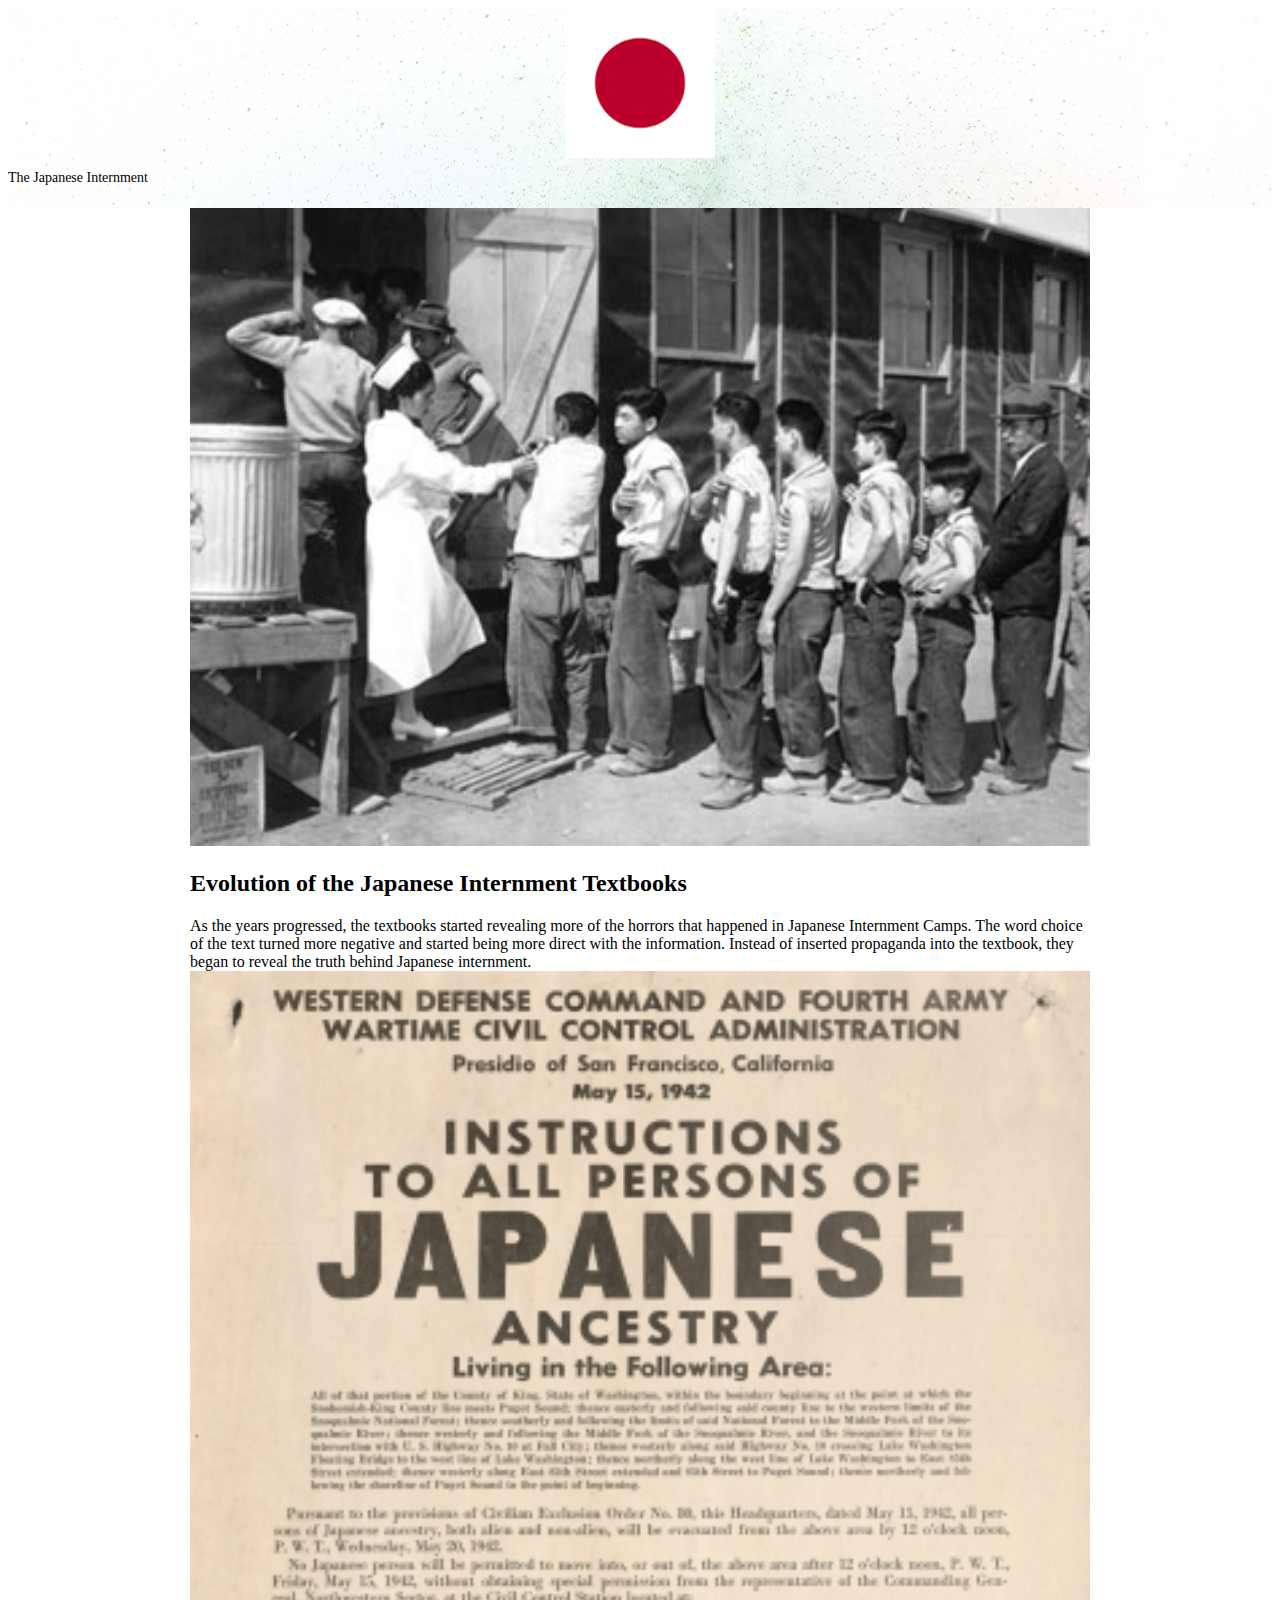
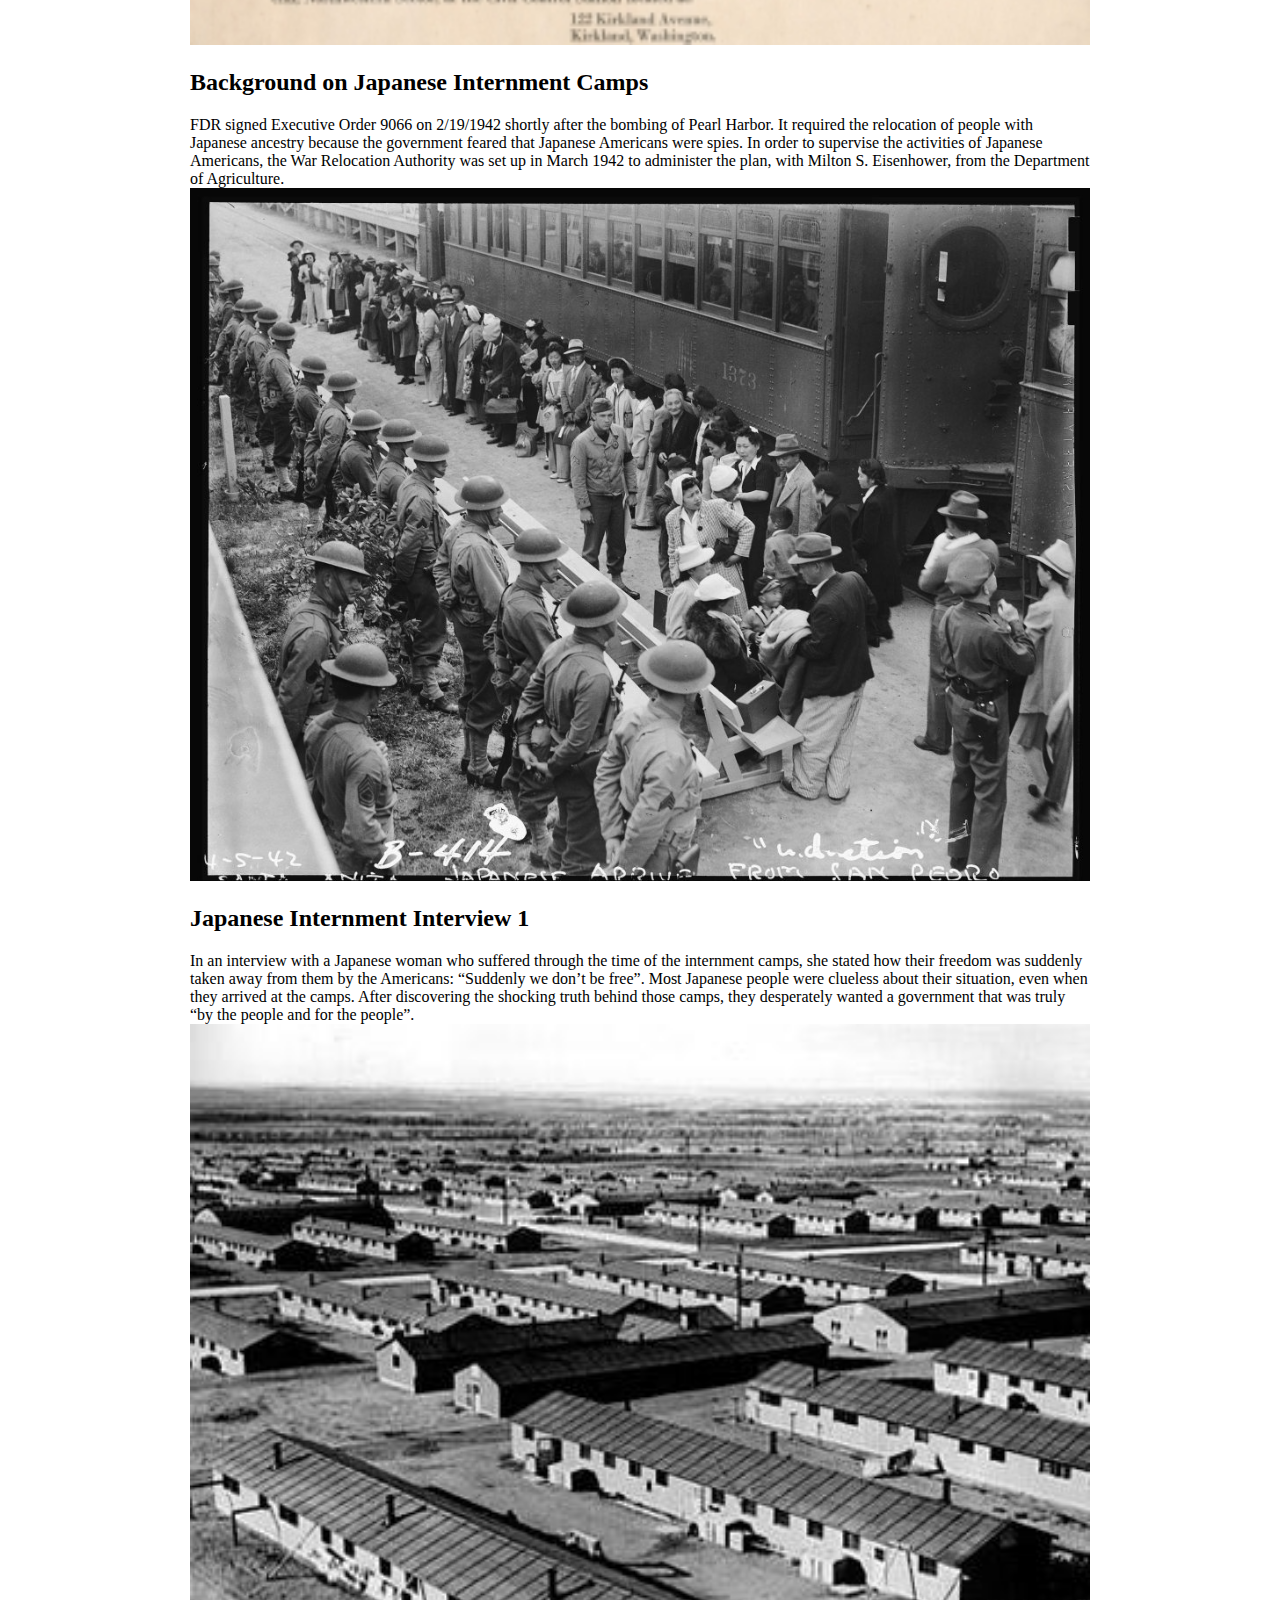
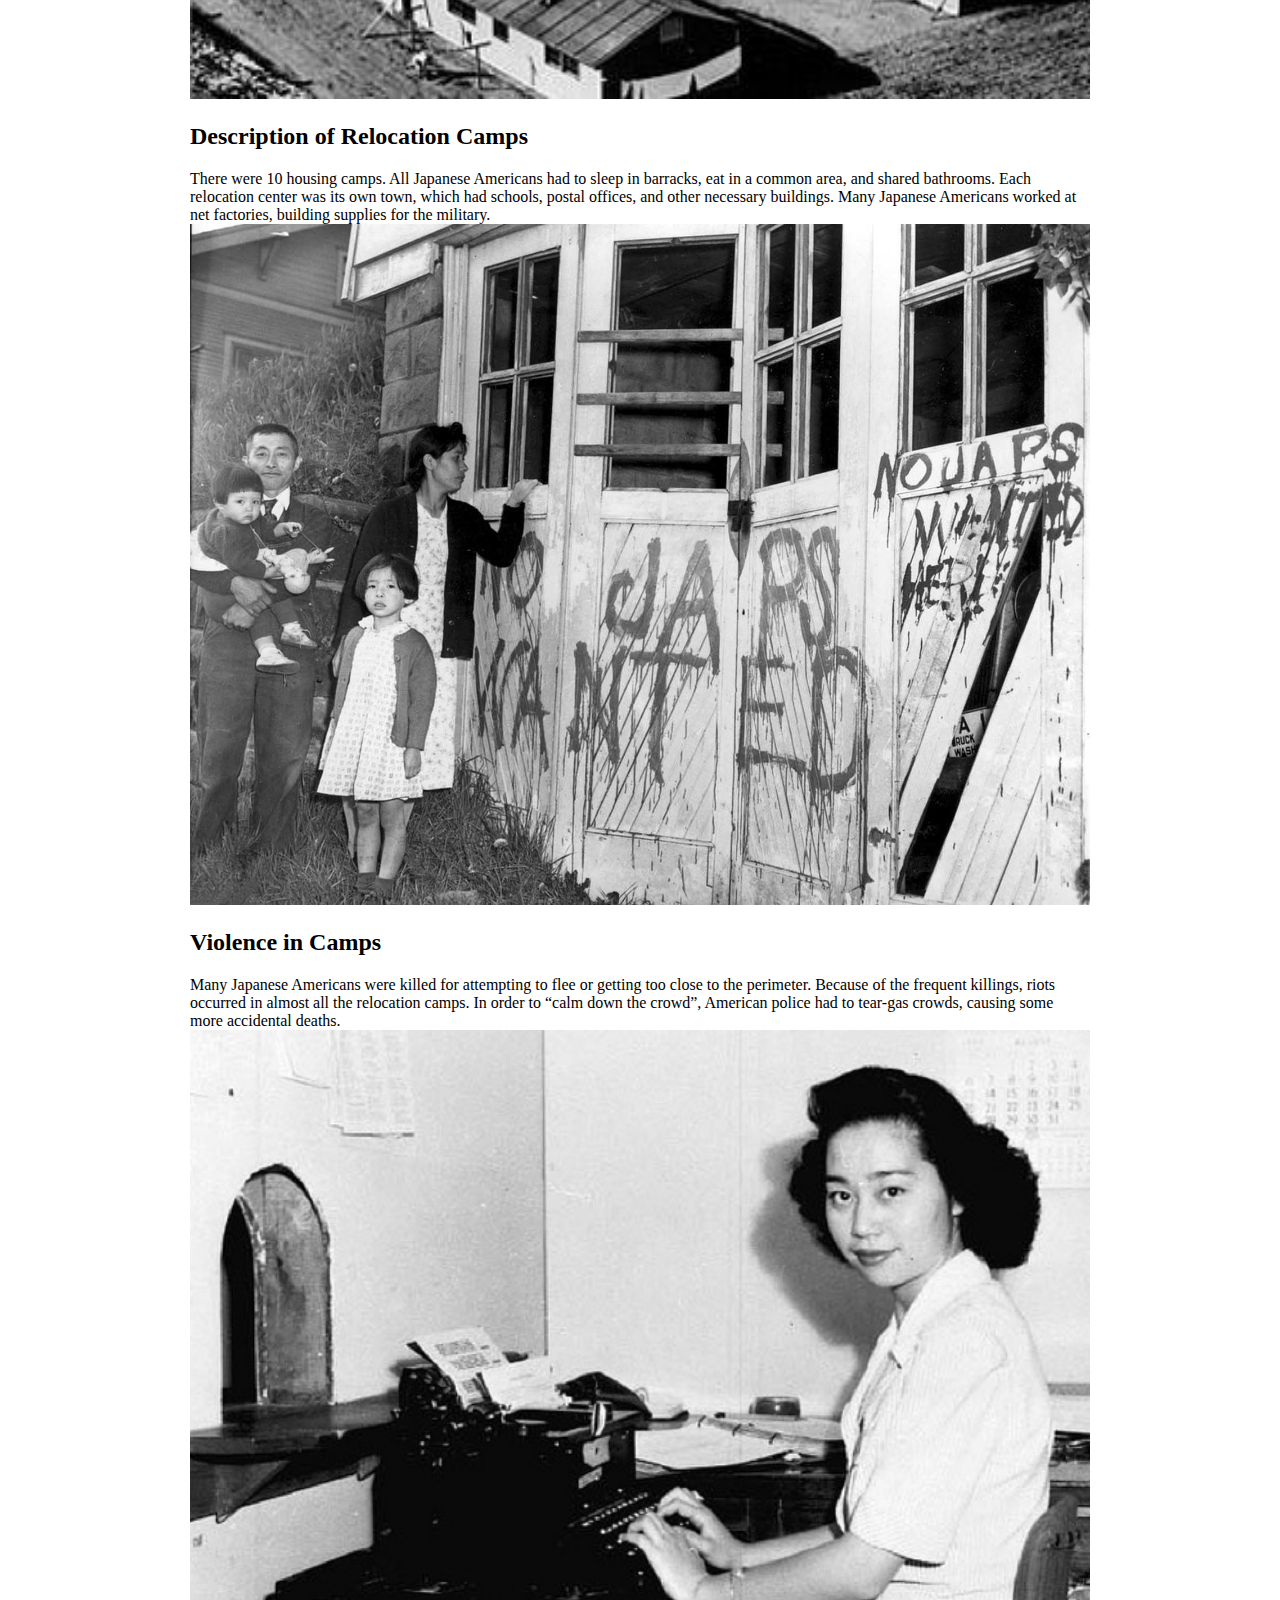
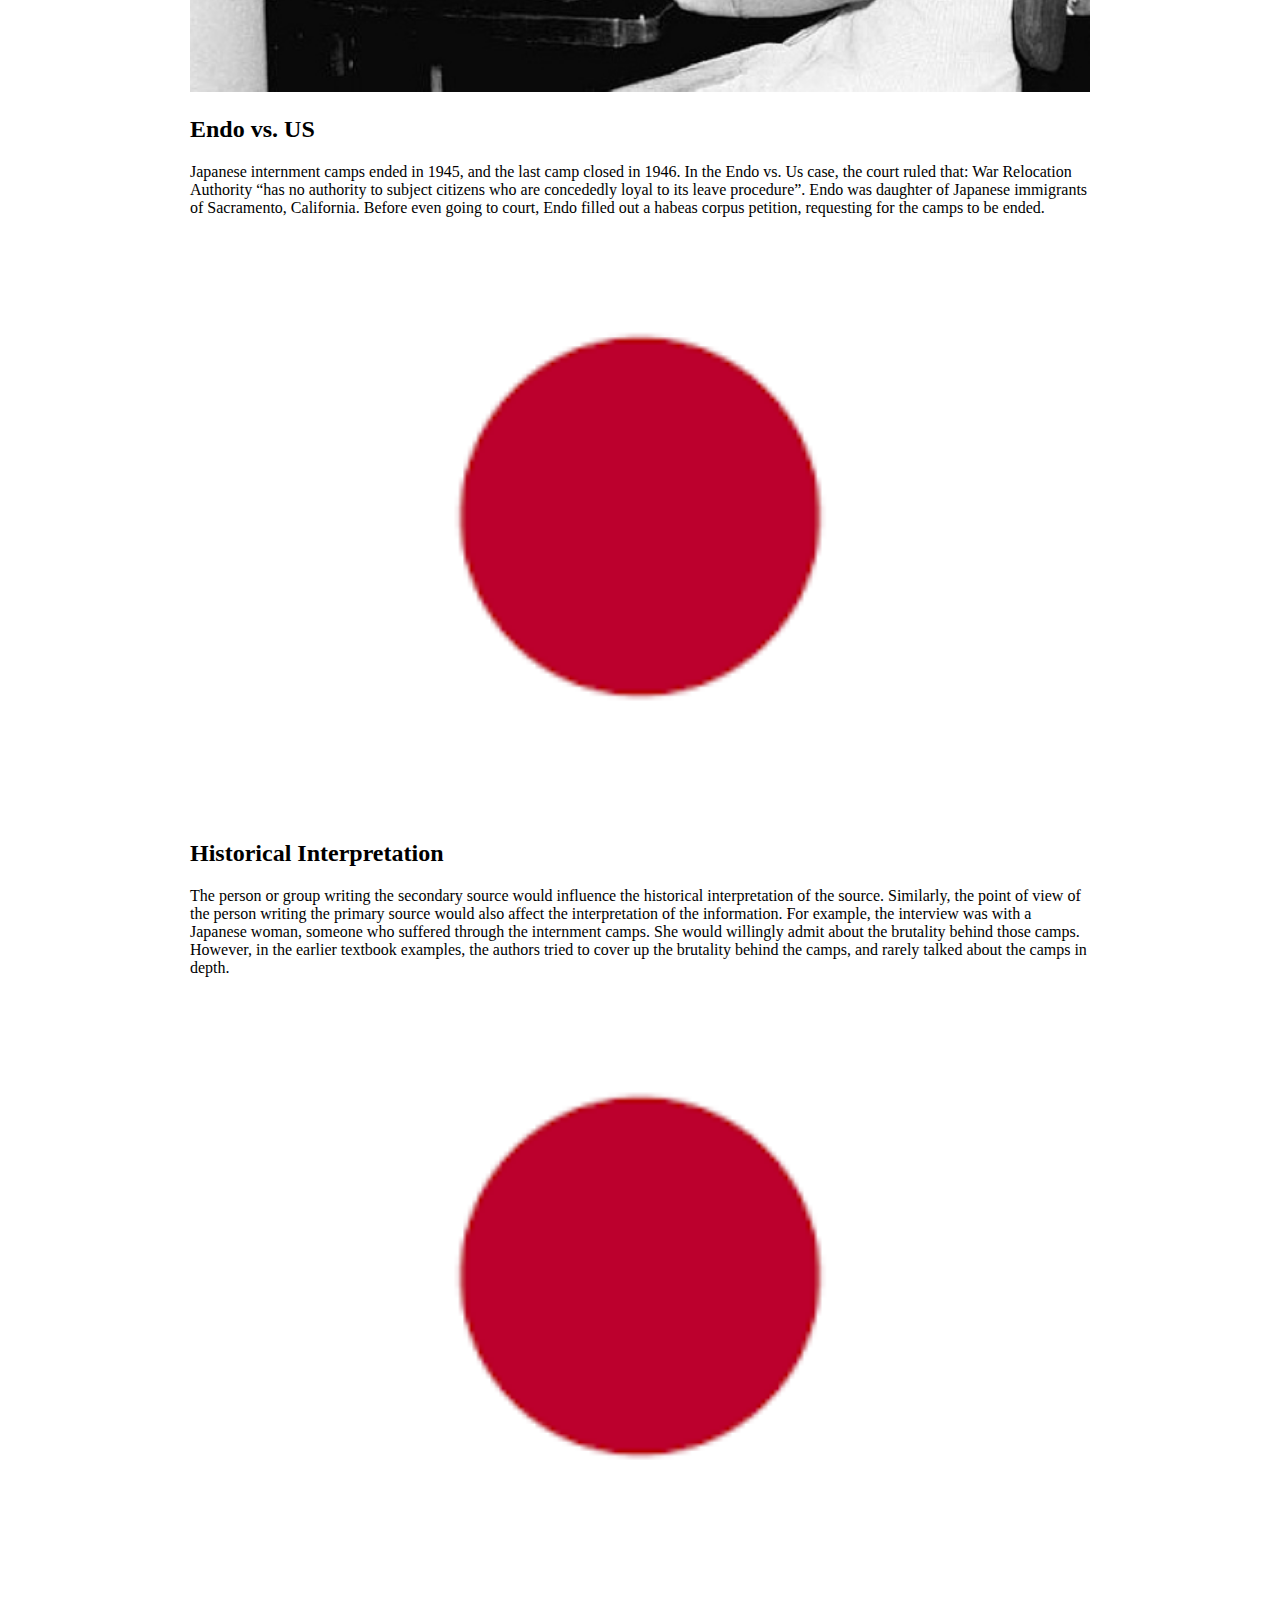
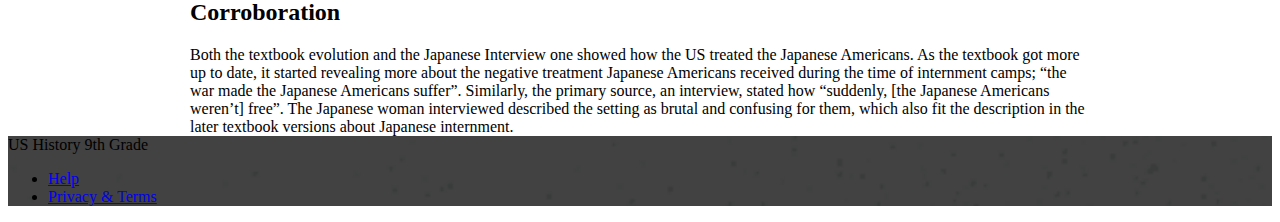
<file: index.html>
<!doctype html>
<!--
  Material Design Lite
  Copyright 2015 Google Inc. All rights reserved.

  Licensed under the Apache License, Version 2.0 (the "License");
  you may not use this file except in compliance with the License.
  You may obtain a copy of the License at

      https://www.apache.org/licenses/LICENSE-2.0

  Unless required by applicable law or agreed to in writing, software
  distributed under the License is distributed on an "AS IS" BASIS,
  WITHOUT WARRANTIES OR CONDITIONS OF ANY KIND, either express or implied.
  See the License for the specific language governing permissions and
  limitations under the License
-->
<html lang="en">

<head>
    <meta charset="utf-8">
    <meta http-equiv="X-UA-Compatible" content="IE=edge">
    <meta name="description" content="A portfolio of information regarding the Japanese Internment. By Sujay Swain and Ivy Liang.">
    <meta name="viewport" content="width=device-width, initial-scale=1.0, minimum-scale=1.0">
    <title>Japanese Internment - Sujay Swain & Ivy Liang</title>
    <link rel="stylesheet" href="https://fonts.googleapis.com/css?family=Roboto:regular,bold,italic,thin,light,bolditalic,black,medium&amp;lang=en">
    <link rel="stylesheet" href="https://code.getmdl.io/1.3.0/material.grey-pink.min.css" />
    <link rel="stylesheet" href="styles.css" />


    <link rel="stylesheet" href="https://fonts.googleapis.com/icon?family=Material+Icons">
</head>

<body>
    <div class="mdl-layout mdl-js-layout mdl-layout--fixed-header">
        <header class="mdl-layout__header mdl-layout__header--waterfall portfolio-header">
            <div class="mdl-layout__header-row portfolio-logo-row">
                <span class="mdl-layout__title">
                    <div class="portfolio-logo"></div>
                    <span class="mdl-layout__title">The Japanese Internment</span>
                </span>
            </div>
        </header>
        <main class="mdl-layout__content">
            <div class="mdl-grid portfolio-max-width">
                <div class="mdl-cell mdl-card mdl-shadow--4dp portfolio-card">
                    <div class="mdl-card__media">
                        <img class="article-image" src=" images/textbook.jpg" border="0" alt="">
                    </div>
                    <div class="mdl-card__title">
                        <h2 class="mdl-card__title-text">Evolution of the Japanese Internment Textbooks</h2>
                    </div>
                    <div class="mdl-card__supporting-text">
                        As the years progressed, the textbooks started revealing more of the horrors that happened
                        in Japanese Internment Camps. The word choice of the text turned more negative and started
                        being more direct with the information. Instead of inserted propaganda into the textbook,
                        they began to reveal the truth behind Japanese internment.
                    </div>
                </div>
                <div class="mdl-cell mdl-card mdl-shadow--4dp portfolio-card">
                    <div class="mdl-card__media">
                        <img class="article-image" src=" images/background.jpeg" border="0" alt="">
                    </div>
                    <div class="mdl-card__title">
                        <h2 class="mdl-card__title-text">Background on Japanese Internment Camps</h2>
                    </div>
                    <div class="mdl-card__supporting-text">
                        FDR signed Executive Order 9066 on 2/19/1942 shortly after the bombing of Pearl Harbor.
                        It required the relocation of people with Japanese ancestry because the government feared
                        that Japanese Americans were spies. In order to supervise the activities of Japanese
                        Americans, the War Relocation Authority was set up in March 1942 to administer the plan,
                        with Milton S. Eisenhower, from the Department of Agriculture.
                    </div>
                </div>
                <div class="mdl-cell mdl-card mdl-shadow--4dp portfolio-card">
                    <div class="mdl-card__media">
                        <img class="article-image" src=" images/interview.jpg" border="0" alt="">
                    </div>
                    <div class="mdl-card__title">
                        <h2 class="mdl-card__title-text">Japanese Internment Interview 1</h2>
                    </div>
                    <div class="mdl-card__supporting-text">
                       In an interview with a Japanese woman who suffered through the time of the internment camps, she stated how 
                      their freedom was suddenly taken away from them by the Americans: “Suddenly we don’t be free”. Most Japanese 
                      people were clueless about their situation, even when they arrived at the camps. After discovering the shocking 
                      truth behind those camps, they desperately wanted a government that was truly “by the people and for the people”.
                    </div>
                </div>
                <div class="mdl-cell mdl-card mdl-shadow--4dp portfolio-card">
                    <div class="mdl-card__media">
                        <img class="article-image" src=" images/description.jpg" border="0" alt="">
                    </div>
                    <div class="mdl-card__title">
                        <h2 class="mdl-card__title-text">Description of Relocation Camps</h2>
                    </div>
                    <div class="mdl-card__supporting-text">
                        There were 10 housing camps. All Japanese Americans had to sleep in barracks, eat in a common area, and 
                      shared bathrooms. Each relocation center was its own town, which had schools, postal offices, and other 
                      necessary buildings. Many Japanese Americans worked at net factories, building supplies for the military.
                    </div>
                </div>
                <div class="mdl-cell mdl-card mdl-shadow--4dp portfolio-card">
                    <div class="mdl-card__media">
                        <img class="article-image" src=" images/violence.jpg" border="0" alt="">
                    </div>
                    <div class="mdl-card__title">
                        <h2 class="mdl-card__title-text">Violence in Camps</h2>
                    </div>
                    <div class="mdl-card__supporting-text">
                        Many Japanese Americans were killed for attempting to flee or getting too close to the perimeter. Because 
                      of the frequent killings, riots occurred in almost all the relocation camps. In order to “calm down the crowd”, 
                      American police had to tear-gas crowds, causing some more accidental deaths.
                    </div>
                </div>
                <div class="mdl-cell mdl-card mdl-shadow--4dp portfolio-card">
                    <div class="mdl-card__media">
                        <img class="article-image" src=" images/endo.jpg" border="0" alt="">
                    </div>
                    <div class="mdl-card__title">
                        <h2 class="mdl-card__title-text">Endo vs. US</h2>
                    </div>
                    <div class="mdl-card__supporting-text">
                        Japanese internment camps ended in 1945, and the last camp closed in 1946. In the Endo vs. Us case, the 
                      court ruled that: War Relocation Authority “has no authority to subject citizens who are concededly loyal to 
                      its leave procedure”. Endo was daughter of Japanese immigrants of Sacramento, California. Before even going 
                      to court, Endo filled out a habeas corpus petition, requesting for the camps to be ended.
                    </div>
                </div>
              <div class="mdl-cell mdl-card mdl-shadow--4dp portfolio-card">
                    <div class="mdl-card__media">
                        <img class="article-image" src=" images/logo.png" border="0" alt="">
                    </div>
                    <div class="mdl-card__title">
                        <h2 class="mdl-card__title-text">Historical Interpretation</h2>
                    </div>
                    <div class="mdl-card__supporting-text">
                        The person or group writing the secondary source would influence the historical interpretation of the source. Similarly, the point of view of the person writing the primary source would also affect the interpretation of the information. For example, the interview was with a Japanese woman, someone who suffered through the internment camps. She would willingly admit about the brutality behind those camps. However, in the earlier textbook examples, the authors tried to cover up the brutality behind the camps, and rarely talked about the camps in depth.
                    </div>
                </div>
                <div class="mdl-cell mdl-card mdl-shadow--4dp portfolio-card">
                    <div class="mdl-card__media">
                        <img class="article-image" src=" images/logo.png" border="0" alt="">
                    </div>
                    <div class="mdl-card__title">
                        <h2 class="mdl-card__title-text">Corroboration</h2>
                    </div>
                    <div class="mdl-card__supporting-text">
                       Both the textbook evolution and the Japanese Interview one showed how the US treated the Japanese Americans. As the textbook got more up to date, it started revealing more about the negative treatment Japanese Americans received during the time of internment camps; “the war made the Japanese Americans suffer”. Similarly, the primary source, an interview, stated how “suddenly, [the Japanese Americans weren’t] free”. The Japanese woman interviewed described the setting as brutal and confusing for them, which also fit the description in the later textbook versions about Japanese internment.
                    </div>
                </div>

            </div>
            <footer class="mdl-mini-footer">
                <div class="mdl-mini-footer__left-section">
                    <div class="mdl-logo">US History 9th Grade</div>
                </div>
                <div class="mdl-mini-footer__right-section">
                    <ul class="mdl-mini-footer__link-list">
                        <li><a href="#">Help</a></li>
                        <li><a href="#">Privacy & Terms</a></li>
                    </ul>
                </div>
            </footer>
        </main>
    </div>
    <script src="https://code.getmdl.io/1.3.0/material.min.js"></script>
</body>

</html>
</file>
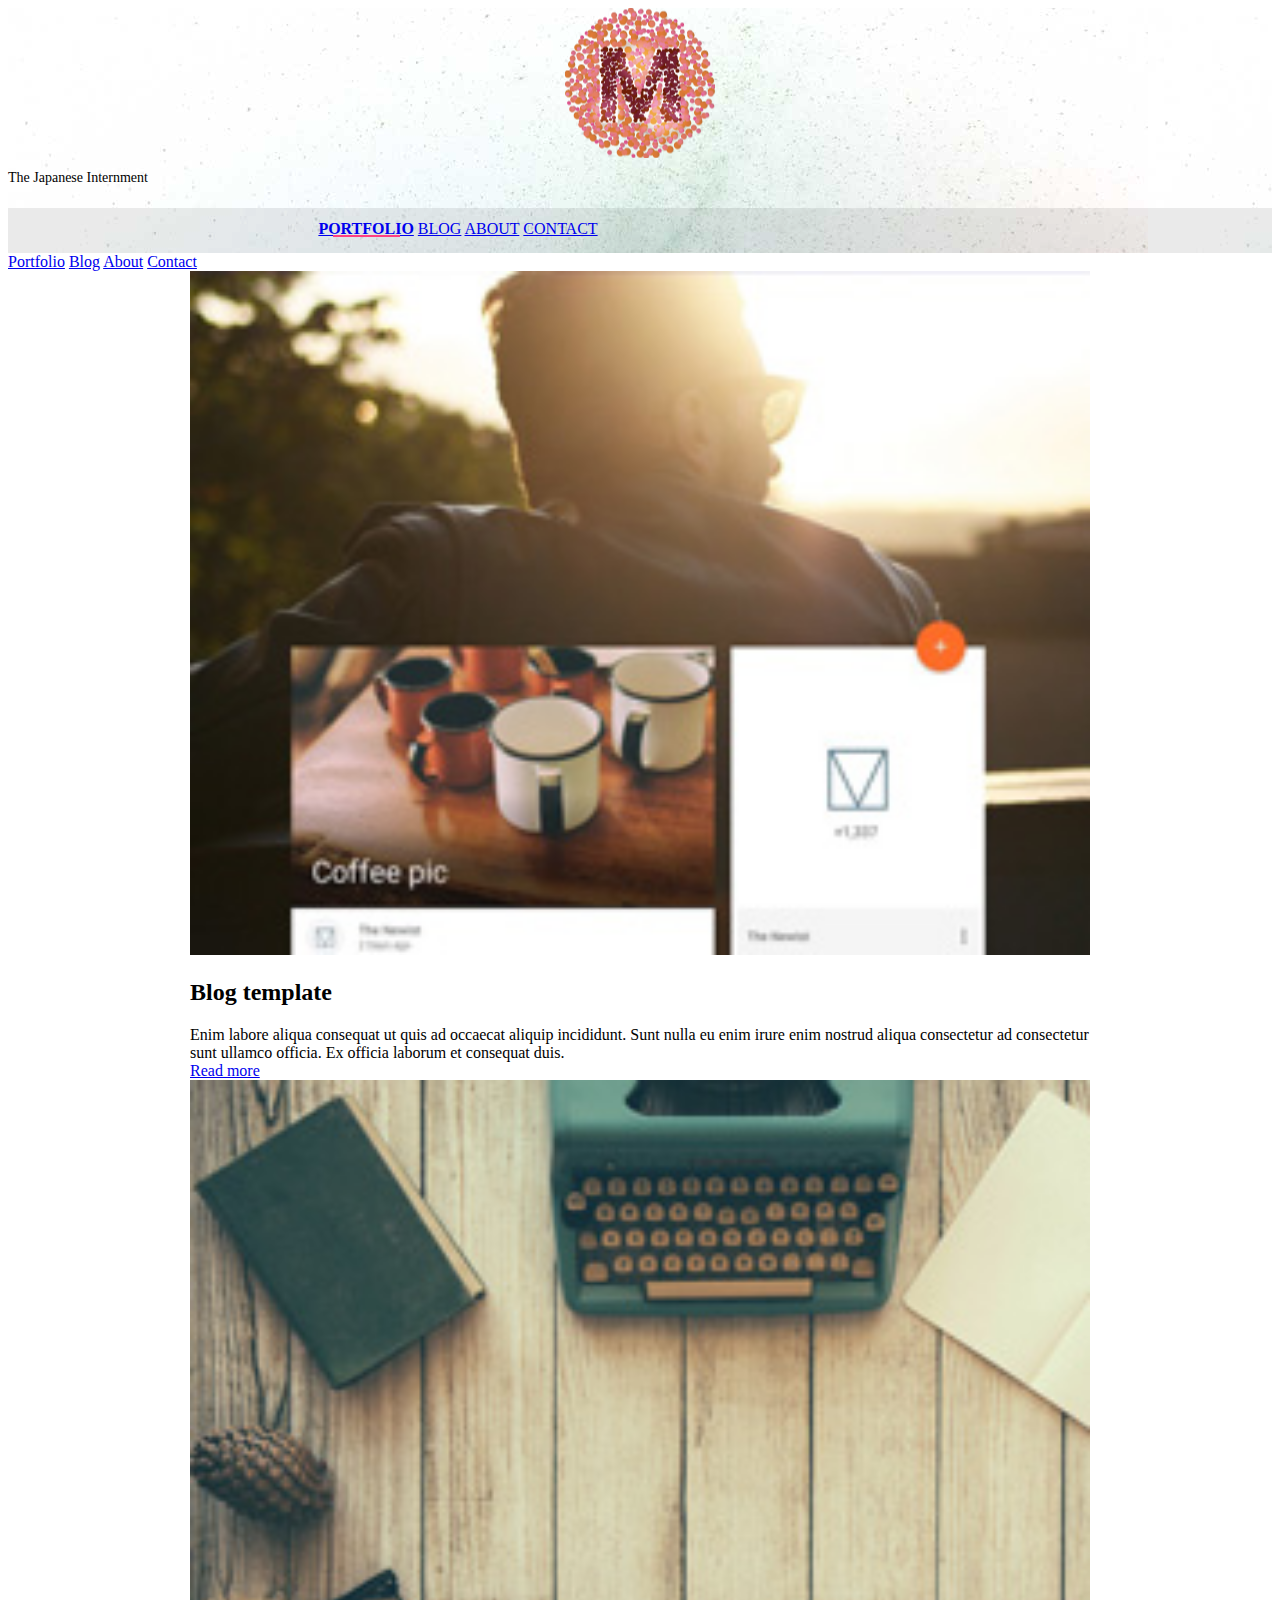
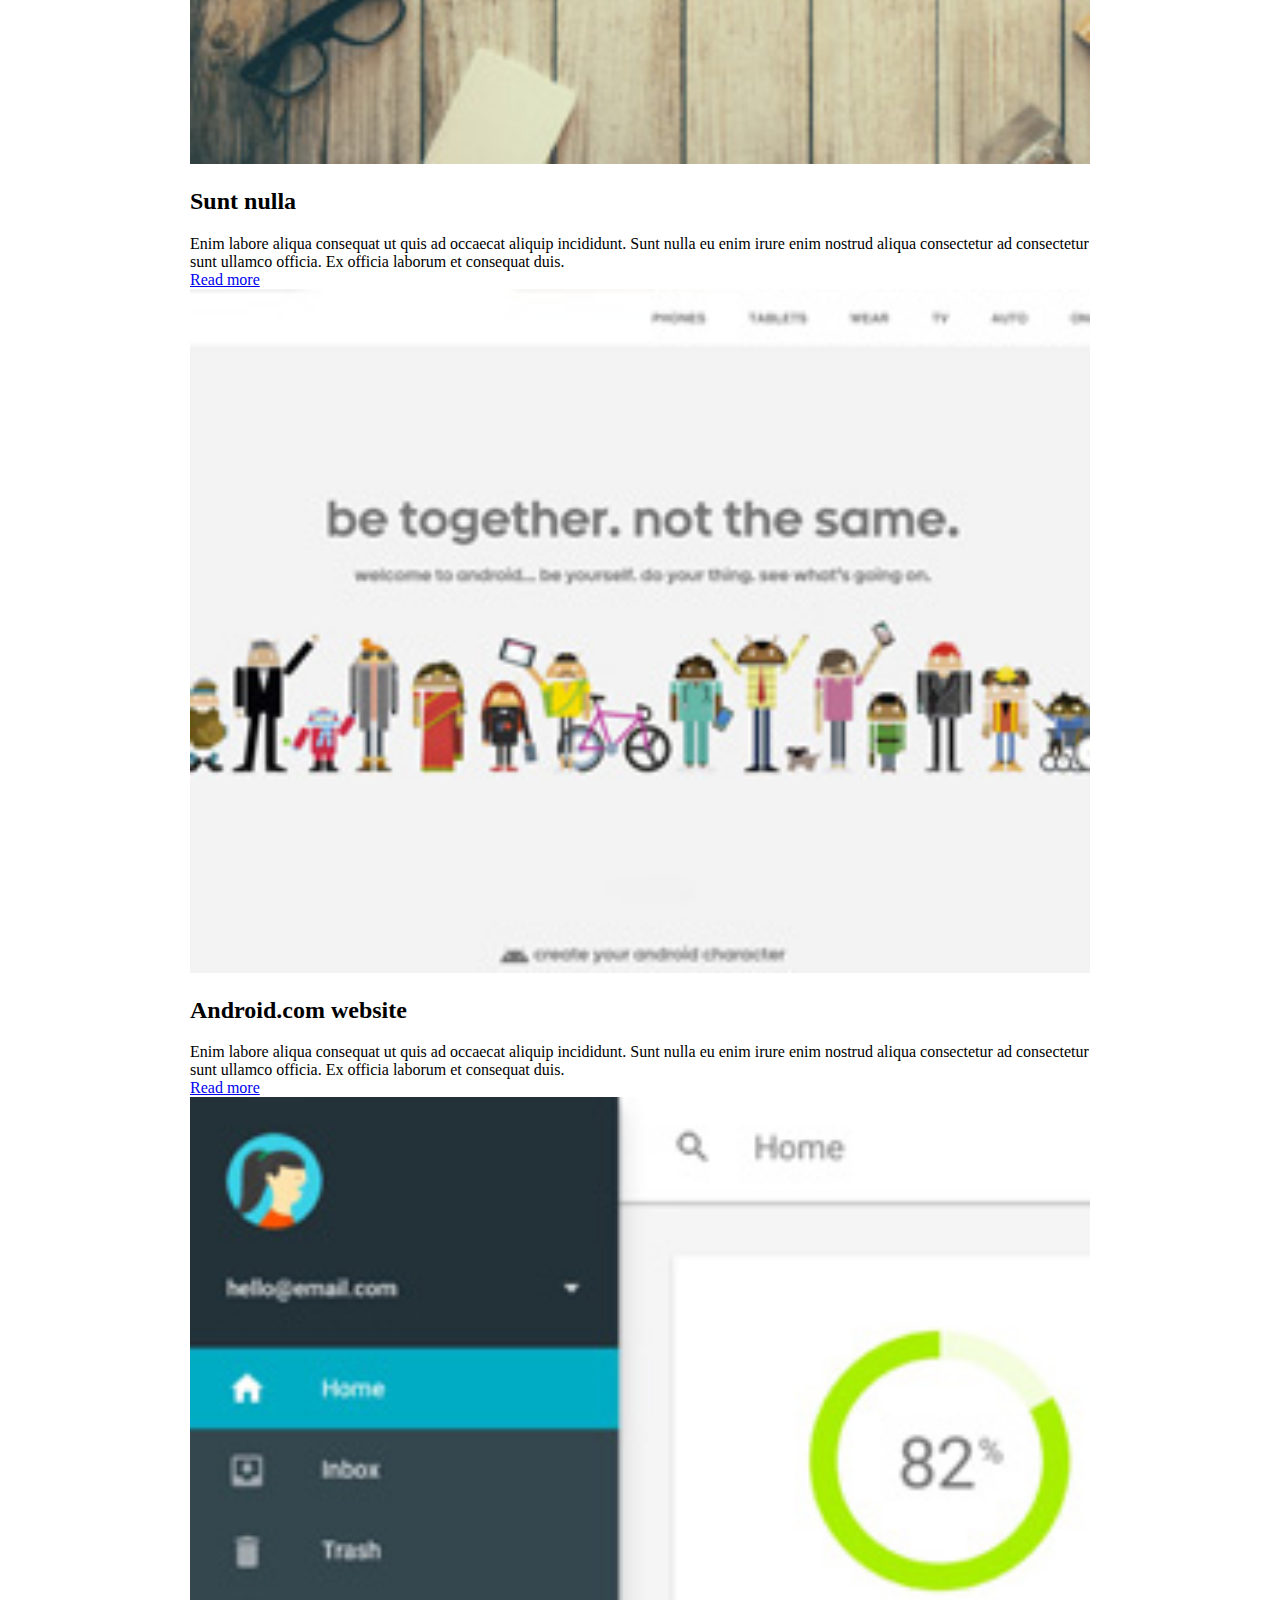
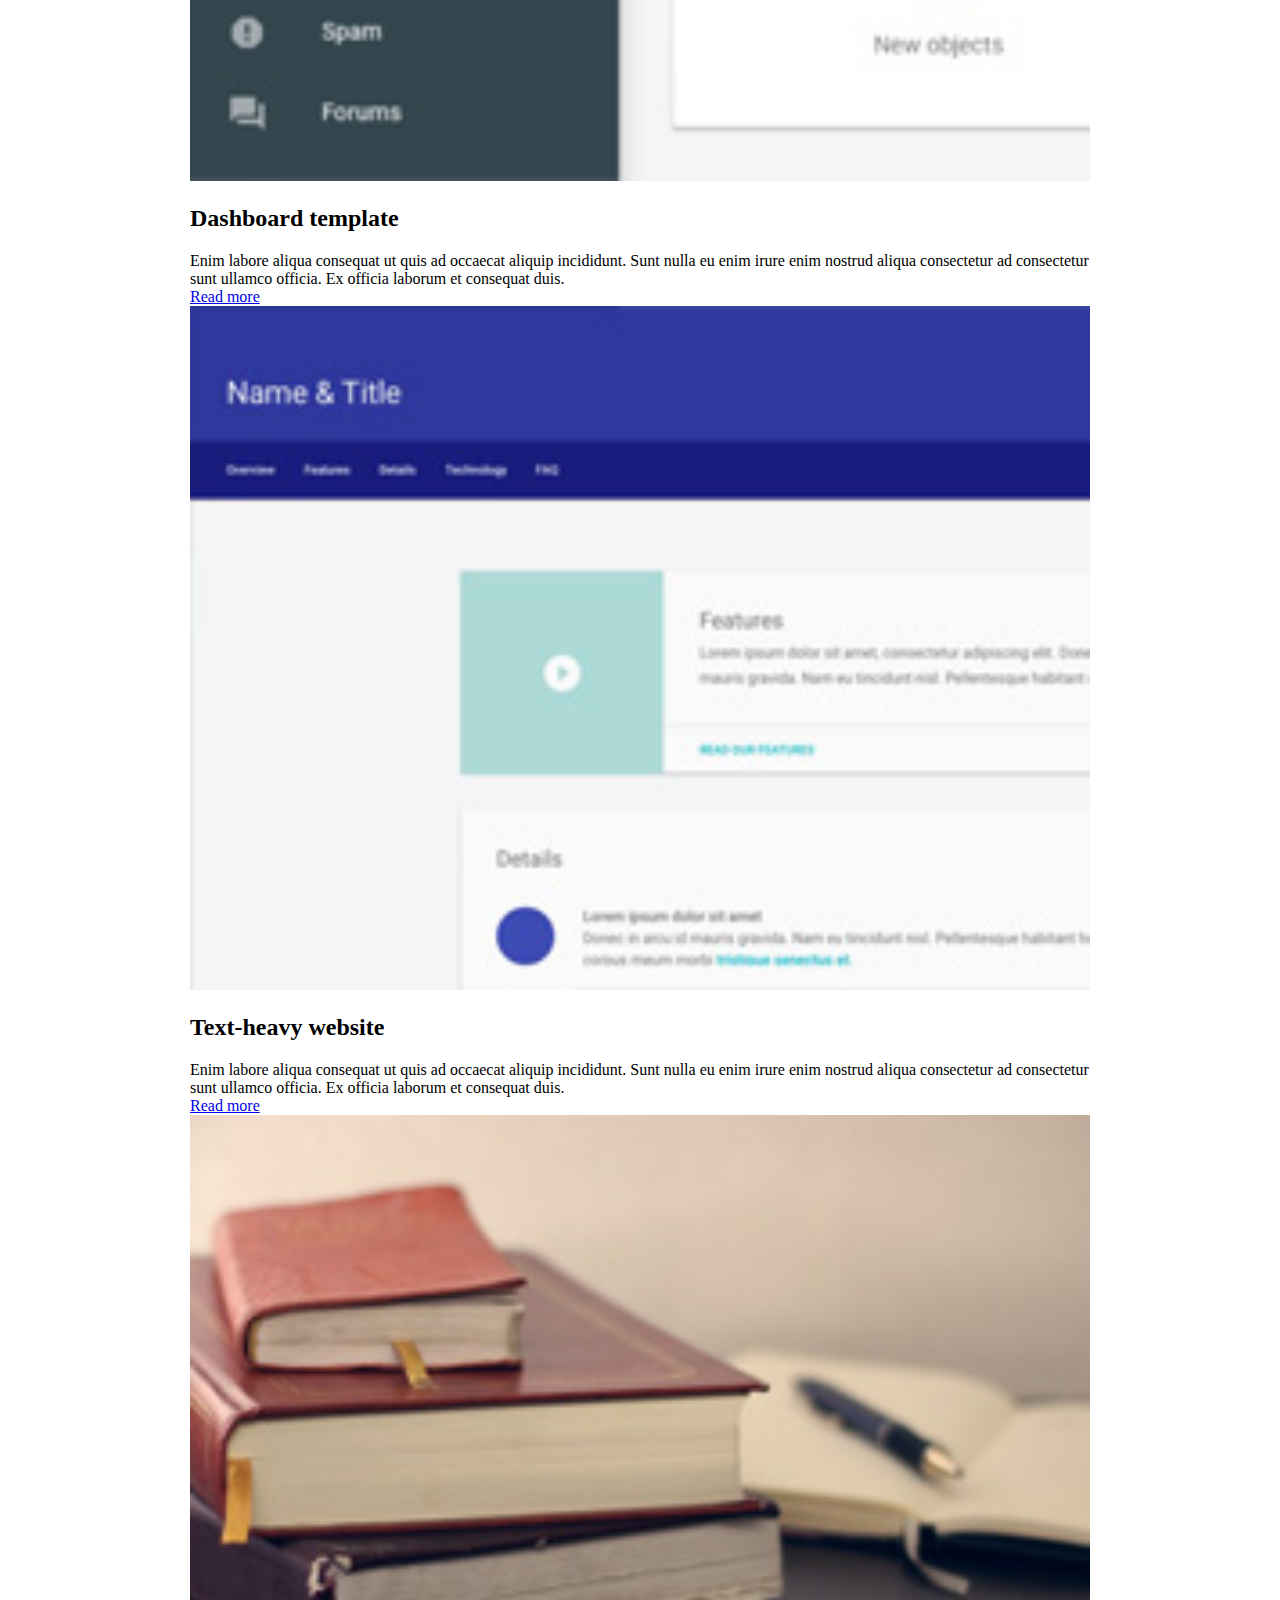
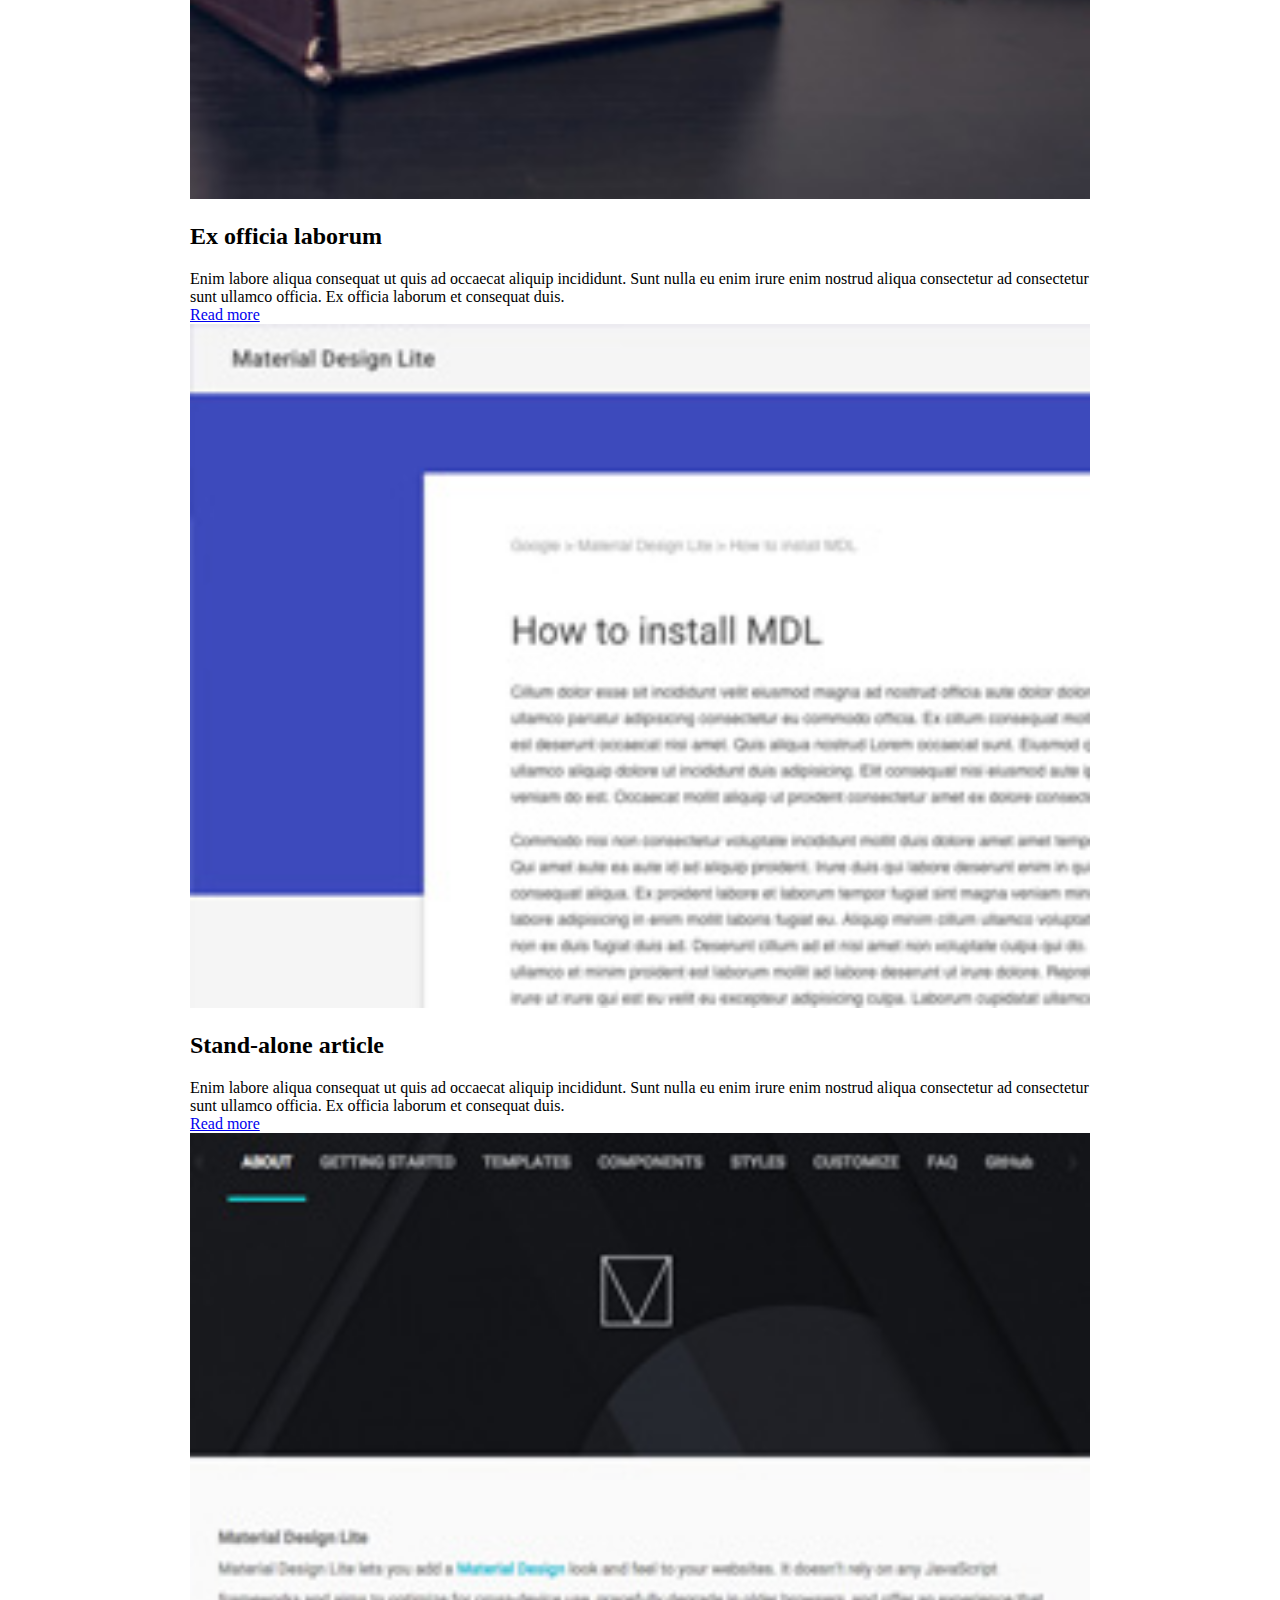
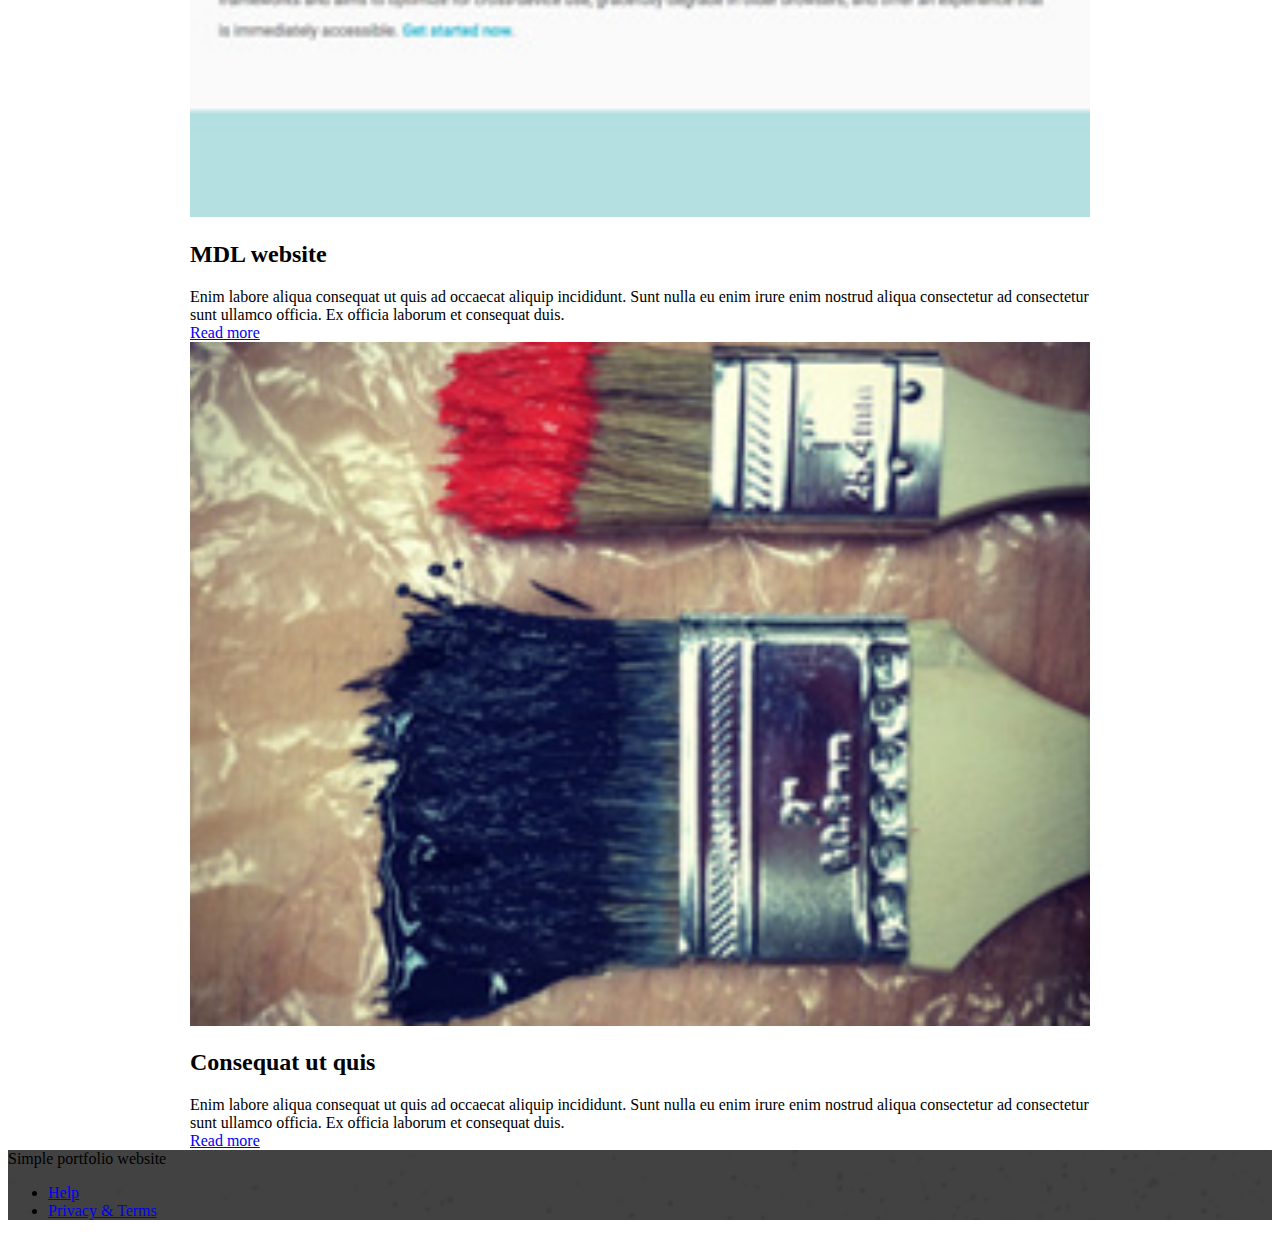
<file: mdl-template-portfolio/index.html>
<!doctype html>
<!--
  Material Design Lite
  Copyright 2015 Google Inc. All rights reserved.

  Licensed under the Apache License, Version 2.0 (the "License");
  you may not use this file except in compliance with the License.
  You may obtain a copy of the License at

      https://www.apache.org/licenses/LICENSE-2.0

  Unless required by applicable law or agreed to in writing, software
  distributed under the License is distributed on an "AS IS" BASIS,
  WITHOUT WARRANTIES OR CONDITIONS OF ANY KIND, either express or implied.
  See the License for the specific language governing permissions and
  limitations under the License
-->
<html lang="en">

<head>
    <meta charset="utf-8">
    <meta http-equiv="X-UA-Compatible" content="IE=edge">
    <meta name="description" content="A portfolio of information regarding the Japanese Internment. By Sujay Swain and Ivy Liang.">
    <meta name="viewport" content="width=device-width, initial-scale=1.0, minimum-scale=1.0">
    <title>MDL-Static Website</title>
    <link rel="stylesheet" href="https://fonts.googleapis.com/css?family=Roboto:regular,bold,italic,thin,light,bolditalic,black,medium&amp;lang=en">
    <link rel="stylesheet" href="https://code.getmdl.io/1.3.0/material.grey-pink.min.css" />
    <link rel="stylesheet" href="styles.css" />


    <link rel="stylesheet" href="https://fonts.googleapis.com/icon?family=Material+Icons">
</head>

<body>
    <div class="mdl-layout mdl-js-layout mdl-layout--fixed-header">
        <header class="mdl-layout__header mdl-layout__header--waterfall portfolio-header">
            <div class="mdl-layout__header-row portfolio-logo-row">
                <span class="mdl-layout__title">
                    <div class="portfolio-logo"></div>
                    <span class="mdl-layout__title">The Japanese Internment</span>
                </span>
            </div>
            <div class="mdl-layout__header-row portfolio-navigation-row mdl-layout--large-screen-only">
                <nav class="mdl-navigation mdl-typography--body-1-force-preferred-font">
                    <a class="mdl-navigation__link is-active" href="index.html">Portfolio</a>
                    <a class="mdl-navigation__link" href="blog.html">Blog</a>
                    <a class="mdl-navigation__link" href="about.html">About</a>
                    <a class="mdl-navigation__link" href="contact.html">Contact</a>
                </nav>
            </div>
        </header>
        <div class="mdl-layout__drawer mdl-layout--small-screen-only">
            <nav class="mdl-navigation mdl-typography--body-1-force-preferred-font">
                <a class="mdl-navigation__link is-active" href="index.html">Portfolio</a>
                <a class="mdl-navigation__link" href="blog.html">Blog</a>
                <a class="mdl-navigation__link" href="about.html">About</a>
                <a class="mdl-navigation__link" href="contact.html">Contact</a>
            </nav>
        </div>
        <main class="mdl-layout__content">
            <div class="mdl-grid portfolio-max-width">
                <div class="mdl-cell mdl-card mdl-shadow--4dp portfolio-card">
                    <div class="mdl-card__media">
                        <img class="article-image" src=" images/example-work01.jpg" border="0" alt="">
                    </div>
                    <div class="mdl-card__title">
                        <h2 class="mdl-card__title-text">Blog template</h2>
                    </div>
                    <div class="mdl-card__supporting-text">
                        Enim labore aliqua consequat ut quis ad occaecat aliquip incididunt. Sunt nulla eu enim irure enim nostrud aliqua consectetur ad consectetur sunt ullamco officia. Ex officia laborum et consequat duis.
                    </div>
                    <div class="mdl-card__actions mdl-card--border">
                        <a class="mdl-button mdl-button--colored mdl-js-button mdl-js-ripple-effect mdl-button--accent" href="portfolio-example01.html">Read more</a>
                    </div>
                </div>
                <div class="mdl-cell mdl-card mdl-shadow--4dp portfolio-card">
                    <div class="mdl-card__media">
                        <img class="article-image" src=" images/example-work07.jpg" border="0" alt="">
                    </div>
                    <div class="mdl-card__title">
                        <h2 class="mdl-card__title-text">Sunt nulla</h2>
                    </div>
                    <div class="mdl-card__supporting-text">
                        Enim labore aliqua consequat ut quis ad occaecat aliquip incididunt. Sunt nulla eu enim irure enim nostrud aliqua consectetur ad consectetur sunt ullamco officia. Ex officia laborum et consequat duis.
                    </div>
                    <div class="mdl-card__actions mdl-card--border">
                        <a class="mdl-button mdl-button--colored mdl-js-button mdl-js-ripple-effect mdl-button--accent" href="portfolio-example01.html">Read more</a>
                    </div>
                </div>
                <div class="mdl-cell mdl-card mdl-shadow--4dp portfolio-card">
                    <div class="mdl-card__media">
                        <img class="article-image" src=" images/example-work02.jpg" border="0" alt="">
                    </div>
                    <div class="mdl-card__title">
                        <h2 class="mdl-card__title-text">Android.com website</h2>
                    </div>
                    <div class="mdl-card__supporting-text">
                        Enim labore aliqua consequat ut quis ad occaecat aliquip incididunt. Sunt nulla eu enim irure enim nostrud aliqua consectetur ad consectetur sunt ullamco officia. Ex officia laborum et consequat duis.
                    </div>
                    <div class="mdl-card__actions mdl-card--border">
                        <a class="mdl-button mdl-button--colored mdl-js-button mdl-js-ripple-effect mdl-button--accent" href="portfolio-example01.html">Read more</a>
                    </div>
                </div>
                <div class="mdl-cell mdl-card mdl-shadow--4dp portfolio-card">
                    <div class="mdl-card__media">
                        <img class="article-image" src=" images/example-work03.jpg" border="0" alt="">
                    </div>
                    <div class="mdl-card__title">
                        <h2 class="mdl-card__title-text">Dashboard template</h2>
                    </div>
                    <div class="mdl-card__supporting-text">
                        Enim labore aliqua consequat ut quis ad occaecat aliquip incididunt. Sunt nulla eu enim irure enim nostrud aliqua consectetur ad consectetur sunt ullamco officia. Ex officia laborum et consequat duis.
                    </div>
                    <div class="mdl-card__actions mdl-card--border">
                        <a class="mdl-button mdl-button--colored mdl-js-button mdl-js-ripple-effect mdl-button--accent" href="portfolio-example01.html">Read more</a>
                    </div>
                </div>
                <div class="mdl-cell mdl-card mdl-shadow--4dp portfolio-card">
                    <div class="mdl-card__media">
                        <img class="article-image" src=" images/example-work04.jpg" border="0" alt="">
                    </div>
                    <div class="mdl-card__title">
                        <h2 class="mdl-card__title-text">Text-heavy website</h2>
                    </div>
                    <div class="mdl-card__supporting-text">
                        Enim labore aliqua consequat ut quis ad occaecat aliquip incididunt. Sunt nulla eu enim irure enim nostrud aliqua consectetur ad consectetur sunt ullamco officia. Ex officia laborum et consequat duis.
                    </div>
                    <div class="mdl-card__actions mdl-card--border">
                        <a class="mdl-button mdl-button--colored mdl-js-button mdl-js-ripple-effect mdl-button--accent" href="portfolio-example01.html">Read more</a>
                    </div>
                </div>
                <div class="mdl-cell mdl-card mdl-shadow--4dp portfolio-card">
                    <div class="mdl-card__media">
                        <img class="article-image" src=" images/example-work08.jpg" border="0" alt="">
                    </div>
                    <div class="mdl-card__title">
                        <h2 class="mdl-card__title-text">Ex officia laborum</h2>
                    </div>
                    <div class="mdl-card__supporting-text">
                        Enim labore aliqua consequat ut quis ad occaecat aliquip incididunt. Sunt nulla eu enim irure enim nostrud aliqua consectetur ad consectetur sunt ullamco officia. Ex officia laborum et consequat duis.
                    </div>
                    <div class="mdl-card__actions mdl-card--border">
                        <a class="mdl-button mdl-button--colored mdl-js-button mdl-js-ripple-effect mdl-button--accent" href="portfolio-example01.html">Read more</a>
                    </div>
                </div>
                <div class="mdl-cell mdl-card mdl-shadow--4dp portfolio-card">
                    <div class="mdl-card__media">
                        <img class="article-image" src=" images/example-work05.jpg" border="0" alt="">
                    </div>
                    <div class="mdl-card__title">
                        <h2 class="mdl-card__title-text">Stand-alone article</h2>
                    </div>
                    <div class="mdl-card__supporting-text">
                        Enim labore aliqua consequat ut quis ad occaecat aliquip incididunt. Sunt nulla eu enim irure enim nostrud aliqua consectetur ad consectetur sunt ullamco officia. Ex officia laborum et consequat duis.
                    </div>
                    <div class="mdl-card__actions mdl-card--border">
                        <a class="mdl-button mdl-button--colored mdl-js-button mdl-js-ripple-effect mdl-button--accent" href="portfolio-example01.html">Read more</a>
                    </div>
                </div>
                <div class="mdl-cell mdl-card mdl-shadow--4dp portfolio-card">
                    <div class="mdl-card__media">
                        <img class="article-image" src=" images/example-work06.jpg" border="0" alt="">
                    </div>
                    <div class="mdl-card__title">
                        <h2 class="mdl-card__title-text">MDL website</h2>
                    </div>
                    <div class="mdl-card__supporting-text">
                        Enim labore aliqua consequat ut quis ad occaecat aliquip incididunt. Sunt nulla eu enim irure enim nostrud aliqua consectetur ad consectetur sunt ullamco officia. Ex officia laborum et consequat duis.
                    </div>
                    <div class="mdl-card__actions mdl-card--border">
                        <a class="mdl-button mdl-button--colored mdl-js-button mdl-js-ripple-effect mdl-button--accent" href="portfolio-example01.html">Read more</a>
                    </div>
                </div>
                <div class="mdl-cell mdl-card mdl-shadow--4dp portfolio-card">
                    <div class="mdl-card__media">
                        <img class="article-image" src=" images/example-work09.jpg" border="0" alt="">
                    </div>
                    <div class="mdl-card__title">
                        <h2 class="mdl-card__title-text">Consequat ut quis</h2>
                    </div>
                    <div class="mdl-card__supporting-text">
                        Enim labore aliqua consequat ut quis ad occaecat aliquip incididunt. Sunt nulla eu enim irure enim nostrud aliqua consectetur ad consectetur sunt ullamco officia. Ex officia laborum et consequat duis.
                    </div>
                    <div class="mdl-card__actions mdl-card--border">
                        <a class="mdl-button mdl-button--colored mdl-js-button mdl-js-ripple-effect mdl-button--accent" href="portfolio-example01.html">Read more</a>
                    </div>
                </div>
            </div>
            <footer class="mdl-mini-footer">
                <div class="mdl-mini-footer__left-section">
                    <div class="mdl-logo">Simple portfolio website</div>
                </div>
                <div class="mdl-mini-footer__right-section">
                    <ul class="mdl-mini-footer__link-list">
                        <li><a href="#">Help</a></li>
                        <li><a href="#">Privacy & Terms</a></li>
                    </ul>
                </div>
            </footer>
        </main>
    </div>
    <script src="https://code.getmdl.io/1.3.0/material.min.js"></script>
</body>

</html>
</file>
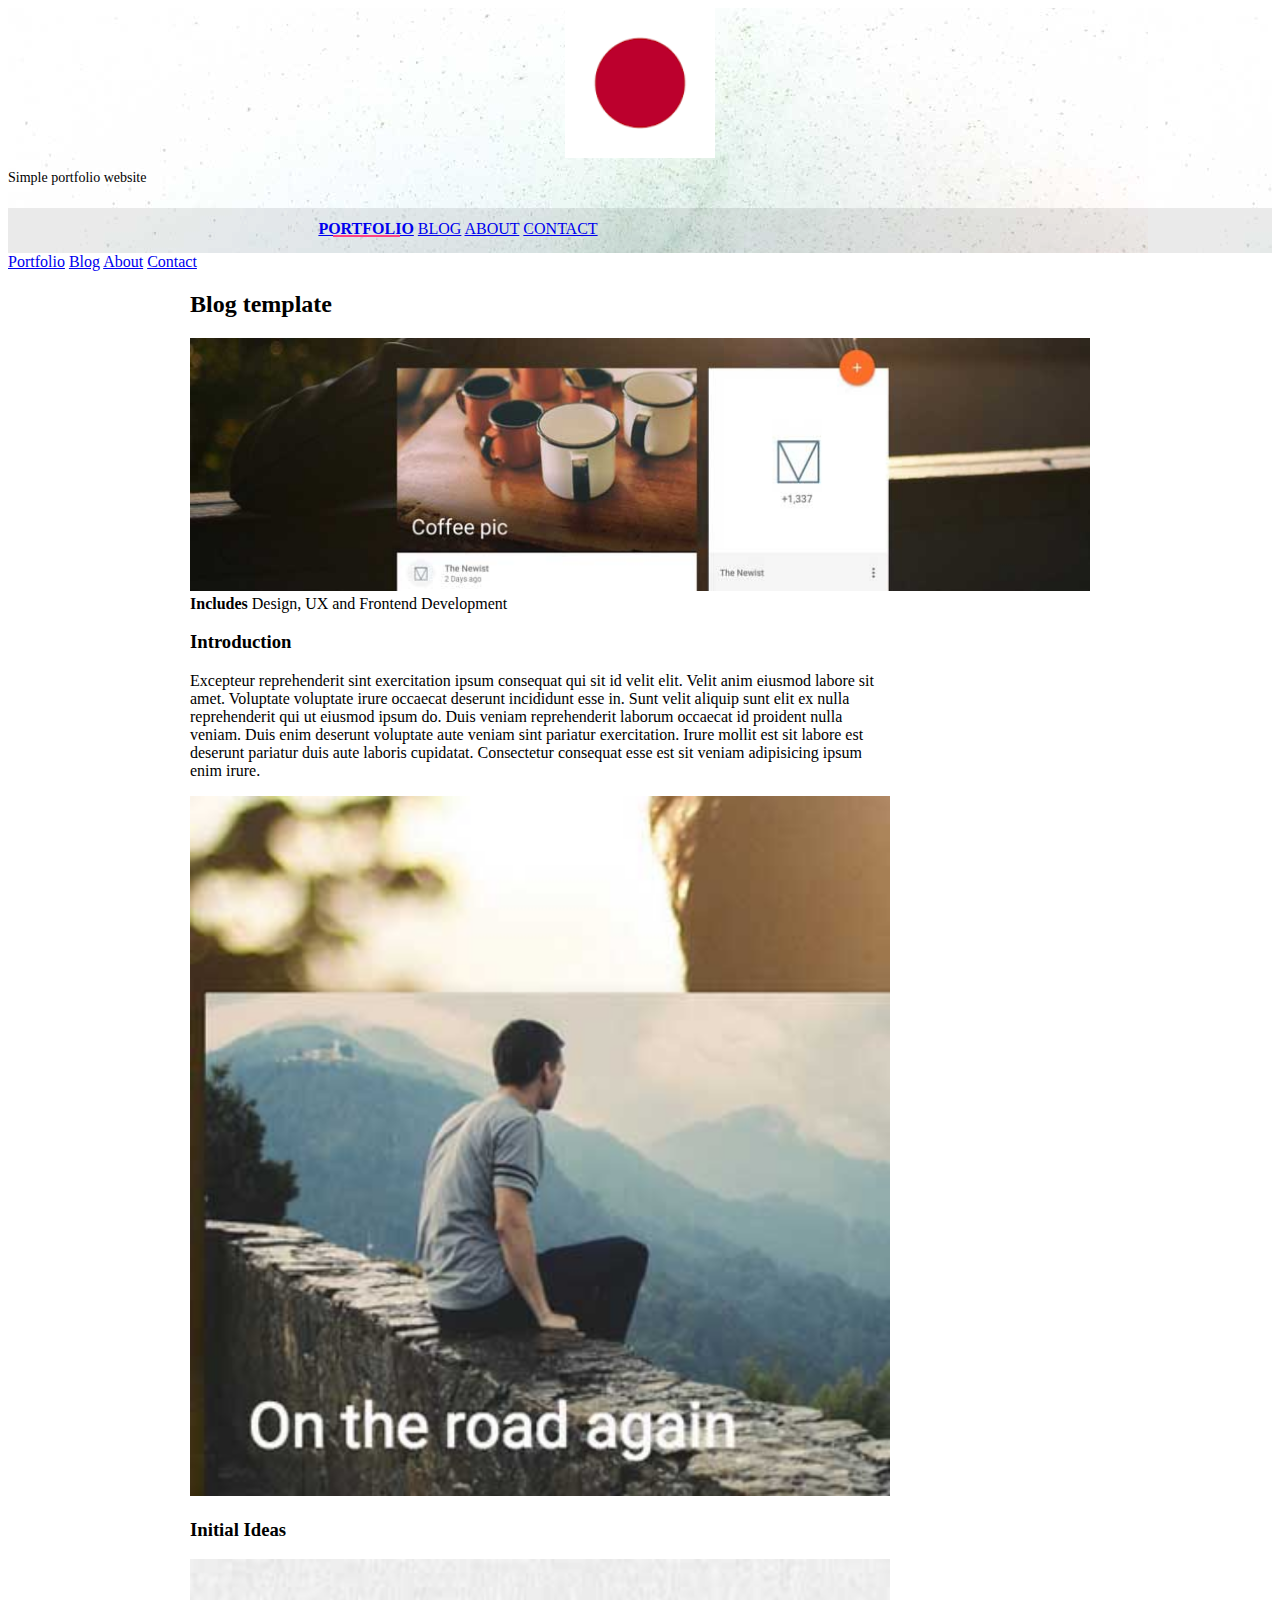
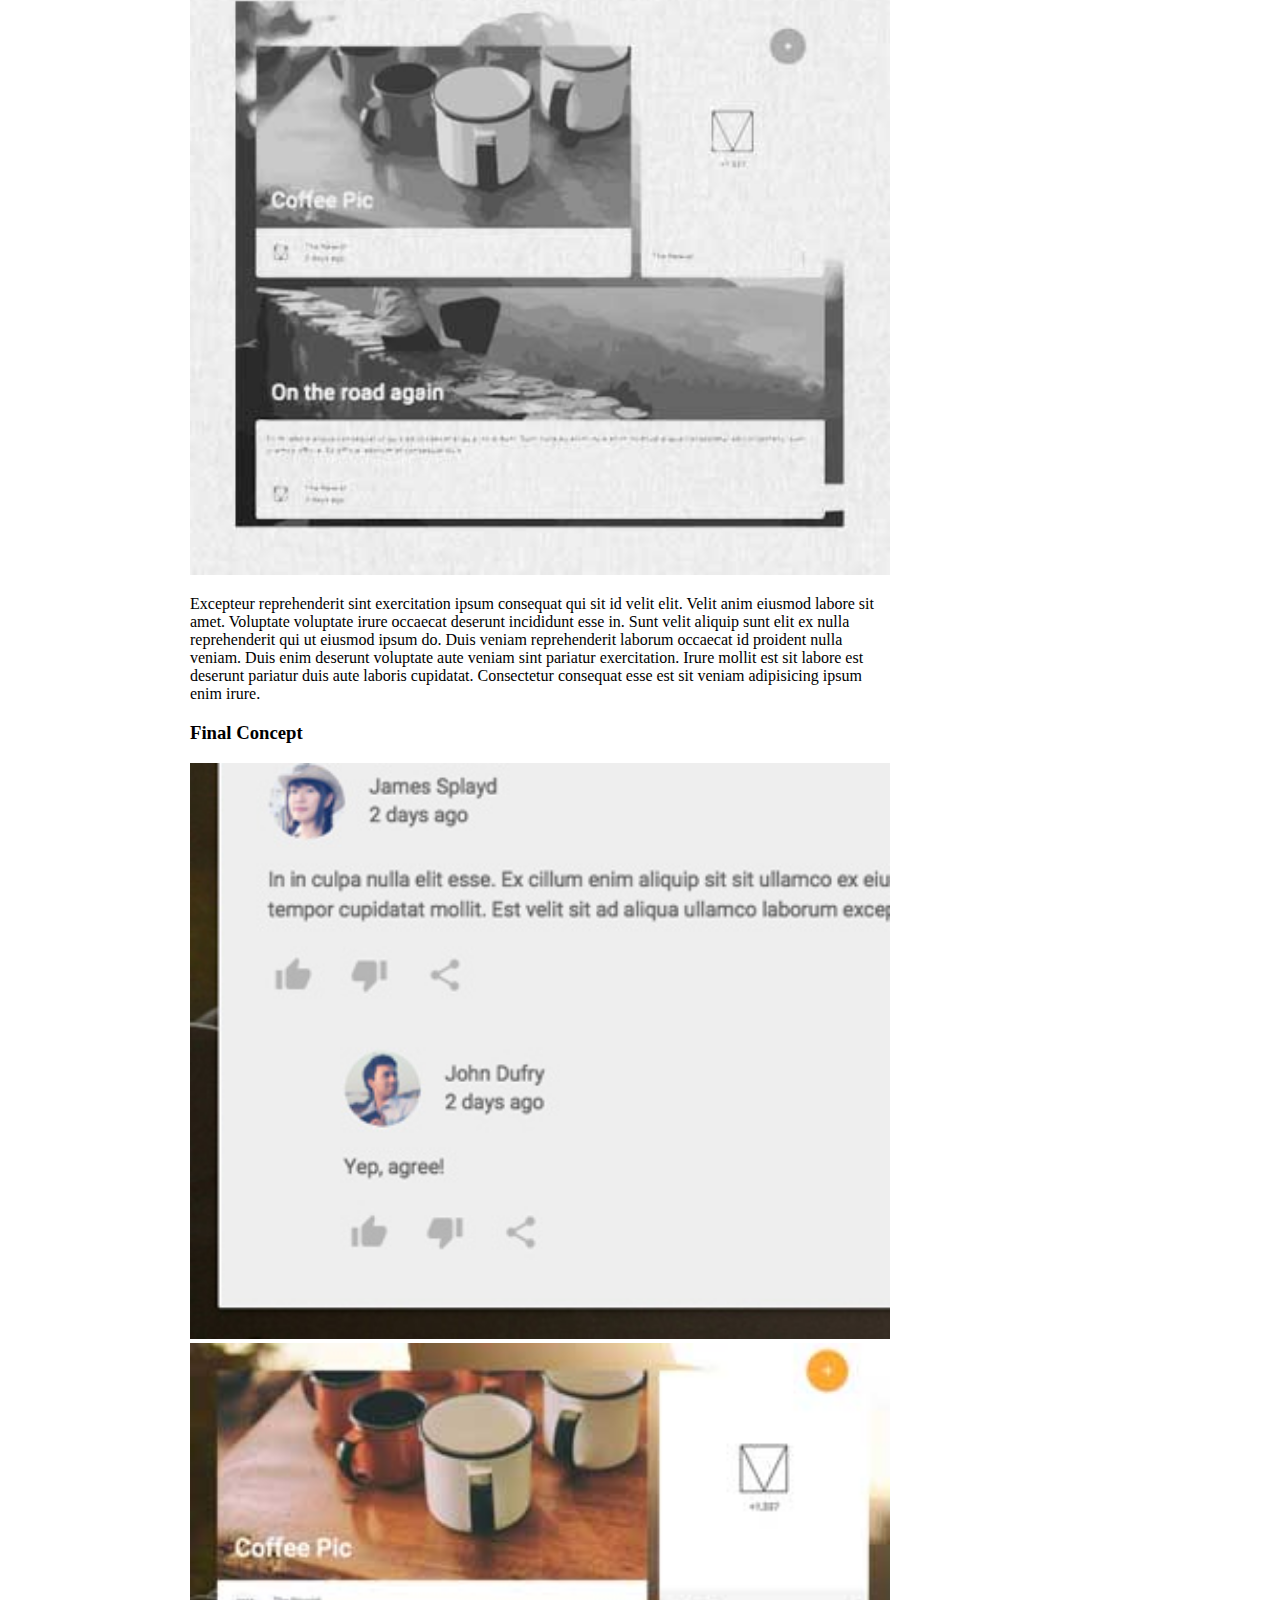
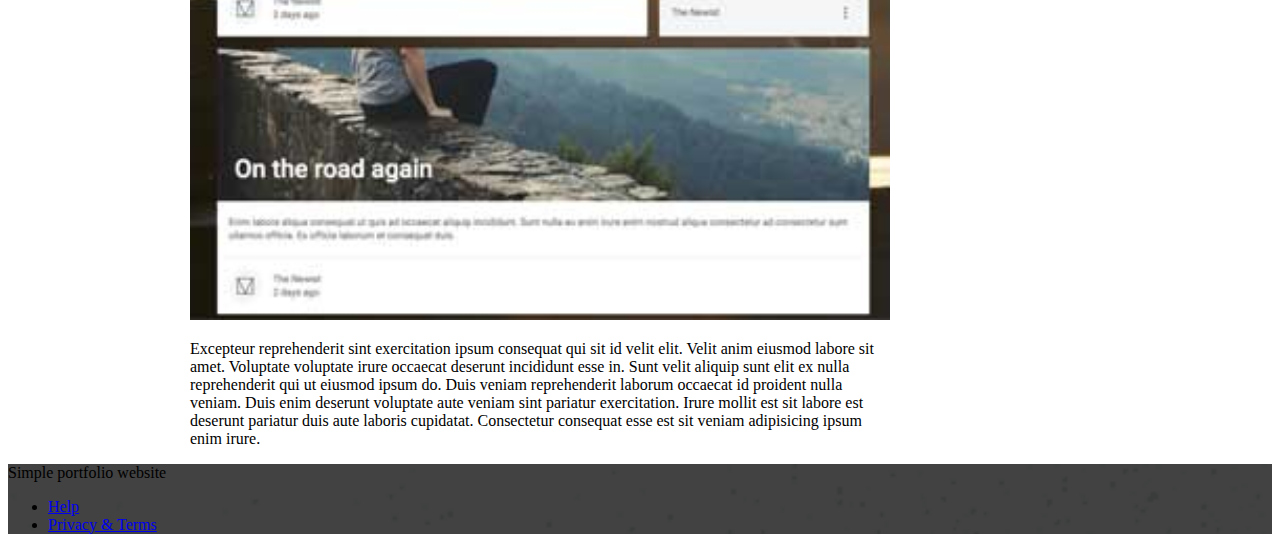
<file: portfolio-example01.html>
<!doctype html>
<!--
  Material Design Lite
  Copyright 2015 Google Inc. All rights reserved.

  Licensed under the Apache License, Version 2.0 (the "License");
  you may not use this file except in compliance with the License.
  You may obtain a copy of the License at

      https://www.apache.org/licenses/LICENSE-2.0

  Unless required by applicable law or agreed to in writing, software
  distributed under the License is distributed on an "AS IS" BASIS,
  WITHOUT WARRANTIES OR CONDITIONS OF ANY KIND, either express or implied.
  See the License for the specific language governing permissions and
  limitations under the License
-->
<html lang="en">

<head>
    <meta charset="utf-8">
    <meta http-equiv="X-UA-Compatible" content="IE=edge">
    <meta name="description" content="A portfolio template that uses Material Design Lite.">
    <meta name="viewport" content="width=device-width, initial-scale=1.0, minimum-scale=1.0">
    <title>MDL-Static Website</title>
    <link rel="stylesheet" href="https://fonts.googleapis.com/css?family=Roboto:regular,bold,italic,thin,light,bolditalic,black,medium&amp;lang=en">
    <link rel="stylesheet" href="https://code.getmdl.io/1.3.0/material.grey-pink.min.css" />
    <link rel="stylesheet" href="styles.css" />
    <link rel="stylesheet" href="https://fonts.googleapis.com/icon?family=Material+Icons">
</head>

<body>
    <div class="mdl-layout mdl-js-layout mdl-layout--fixed-header">
        <header class="mdl-layout__header mdl-layout__header--waterfall portfolio-header">
            <div class="mdl-layout__header-row portfolio-logo-row">
                <span class="mdl-layout__title">
                    <div class="portfolio-logo"></div>
                    <span class="mdl-layout__title">Simple portfolio website</span>
                </span>
            </div>
            <div class="mdl-layout__header-row portfolio-navigation-row mdl-layout--large-screen-only">
                <nav class="mdl-navigation mdl-typography--body-1-force-preferred-font">
                    <a class="mdl-navigation__link is-active" href="index.html">Portfolio</a>
                    <a class="mdl-navigation__link" href="blog.html">Blog</a>
                    <a class="mdl-navigation__link" href="about.html">About</a>
                    <a class="mdl-navigation__link" href="contact.html">Contact</a>
                </nav>
            </div>
        </header>
        <div class="mdl-layout__drawer mdl-layout--small-screen-only">
            <nav class="mdl-navigation mdl-typography--body-1-force-preferred-font">
                <a class="mdl-navigation__link is-active" href="index.html">Portfolio</a>
                <a class="mdl-navigation__link" href="blog.html">Blog</a>
                <a class="mdl-navigation__link" href="about.html">About</a>
                <a class="mdl-navigation__link" href="contact.html">Contact</a>
            </nav>
        </div>
        <main class="mdl-layout__content">
            <div class="mdl-grid portfolio-max-width">
                <div class="mdl-cell mdl-cell--12-col mdl-card mdl-shadow--4dp">
                    <div class="mdl-card__title">
                        <h2 class="mdl-card__title-text">Blog template</h2>
                    </div>
                    <div class="mdl-card__media">
                        <img class="article-image" src=" images/portfolio-example-01.jpg" border="0" alt="">
                    </div>
                    <div class="mdl-card__supporting-text">
                        <strong>Includes</strong>
                        <span>Design, UX and Frontend Development</span>
                    </div>
                    <div class="mdl-grid portfolio-copy">
                        <h3 class="mdl-cell mdl-cell--12-col mdl-typography--headline">Introduction</h3>
                        <div class="mdl-cell mdl-cell--6-col mdl-card__supporting-text no-padding">
                            <p>
                                Excepteur reprehenderit sint exercitation ipsum consequat qui sit id velit elit. Velit anim eiusmod labore sit amet. Voluptate voluptate irure occaecat deserunt incididunt esse in. Sunt velit aliquip sunt elit ex nulla reprehenderit qui ut eiusmod ipsum do. Duis veniam reprehenderit laborum occaecat id proident nulla veniam. Duis enim deserunt voluptate aute veniam sint pariatur exercitation. Irure mollit est sit labore est deserunt pariatur duis aute laboris cupidatat. Consectetur consequat esse est sit veniam adipisicing ipsum enim irure.
                            </p>
                        </div>
                        <div class="mdl-cell mdl-cell--6-col">
                            <img class="article-image" src=" images/portfolio-example-02.jpg" border="0" alt="">
                        </div>
                        <h3 class="mdl-cell mdl-cell--12-col mdl-typography--headline">Initial Ideas</h3>
                        <div class="mdl-cell mdl-cell--6-col">
                            <img class="article-image" src=" images/portfolio-example-03.jpg" border="0" alt="">
                        </div>
                        <div class="mdl-cell mdl-cell--6-col mdl-card__supporting-text no-padding ">
                            <p>
                                Excepteur reprehenderit sint exercitation ipsum consequat qui sit id velit elit. Velit anim eiusmod labore sit amet. Voluptate voluptate irure occaecat deserunt incididunt esse in. Sunt velit aliquip sunt elit ex nulla reprehenderit qui ut eiusmod ipsum do. Duis veniam reprehenderit laborum occaecat id proident nulla veniam. Duis enim deserunt voluptate aute veniam sint pariatur exercitation. Irure mollit est sit labore est deserunt pariatur duis aute laboris cupidatat. Consectetur consequat esse est sit veniam adipisicing ipsum enim irure.
                            </p>
                        </div>
                        <h3 class="mdl-cell mdl-cell--12-col mdl-typography--headline">Final Concept</h3>
                        <div class="mdl-cell mdl-cell--6-col">
                            <img class="article-image" src=" images/portfolio-example-05.jpg" border="0" alt="">
                        </div>
                        <div class="mdl-cell mdl-cell--6-col">
                            <img class="article-image" src=" images/portfolio-example-06.jpg" border="0" alt="">
                        </div>
                        <div class="mdl-cell mdl-cell--8-col mdl-card__supporting-text no-padding ">
                            <p>
                                Excepteur reprehenderit sint exercitation ipsum consequat qui sit id velit elit. Velit anim eiusmod labore sit amet. Voluptate voluptate irure occaecat deserunt incididunt esse in. Sunt velit aliquip sunt elit ex nulla reprehenderit qui ut eiusmod ipsum do. Duis veniam reprehenderit laborum occaecat id proident nulla veniam. Duis enim deserunt voluptate aute veniam sint pariatur exercitation. Irure mollit est sit labore est deserunt pariatur duis aute laboris cupidatat. Consectetur consequat esse est sit veniam adipisicing ipsum enim irure.
                            </p>
                        </div>
                    </div>
                </div>
            </div>
            <footer class="mdl-mini-footer">
                <div class="mdl-mini-footer__left-section">
                    <div class="mdl-logo">Simple portfolio website</div>
                </div>
                <div class="mdl-mini-footer__right-section">
                    <ul class="mdl-mini-footer__link-list">
                        <li><a href="#">Help</a></li>
                        <li><a href="#">Privacy & Terms</a></li>
                    </ul>
                </div>
            </footer>
        </main>
    </div>
    <script src="https://code.getmdl.io/1.3.0/material.min.js"></script>
</body>

</html>
</file>
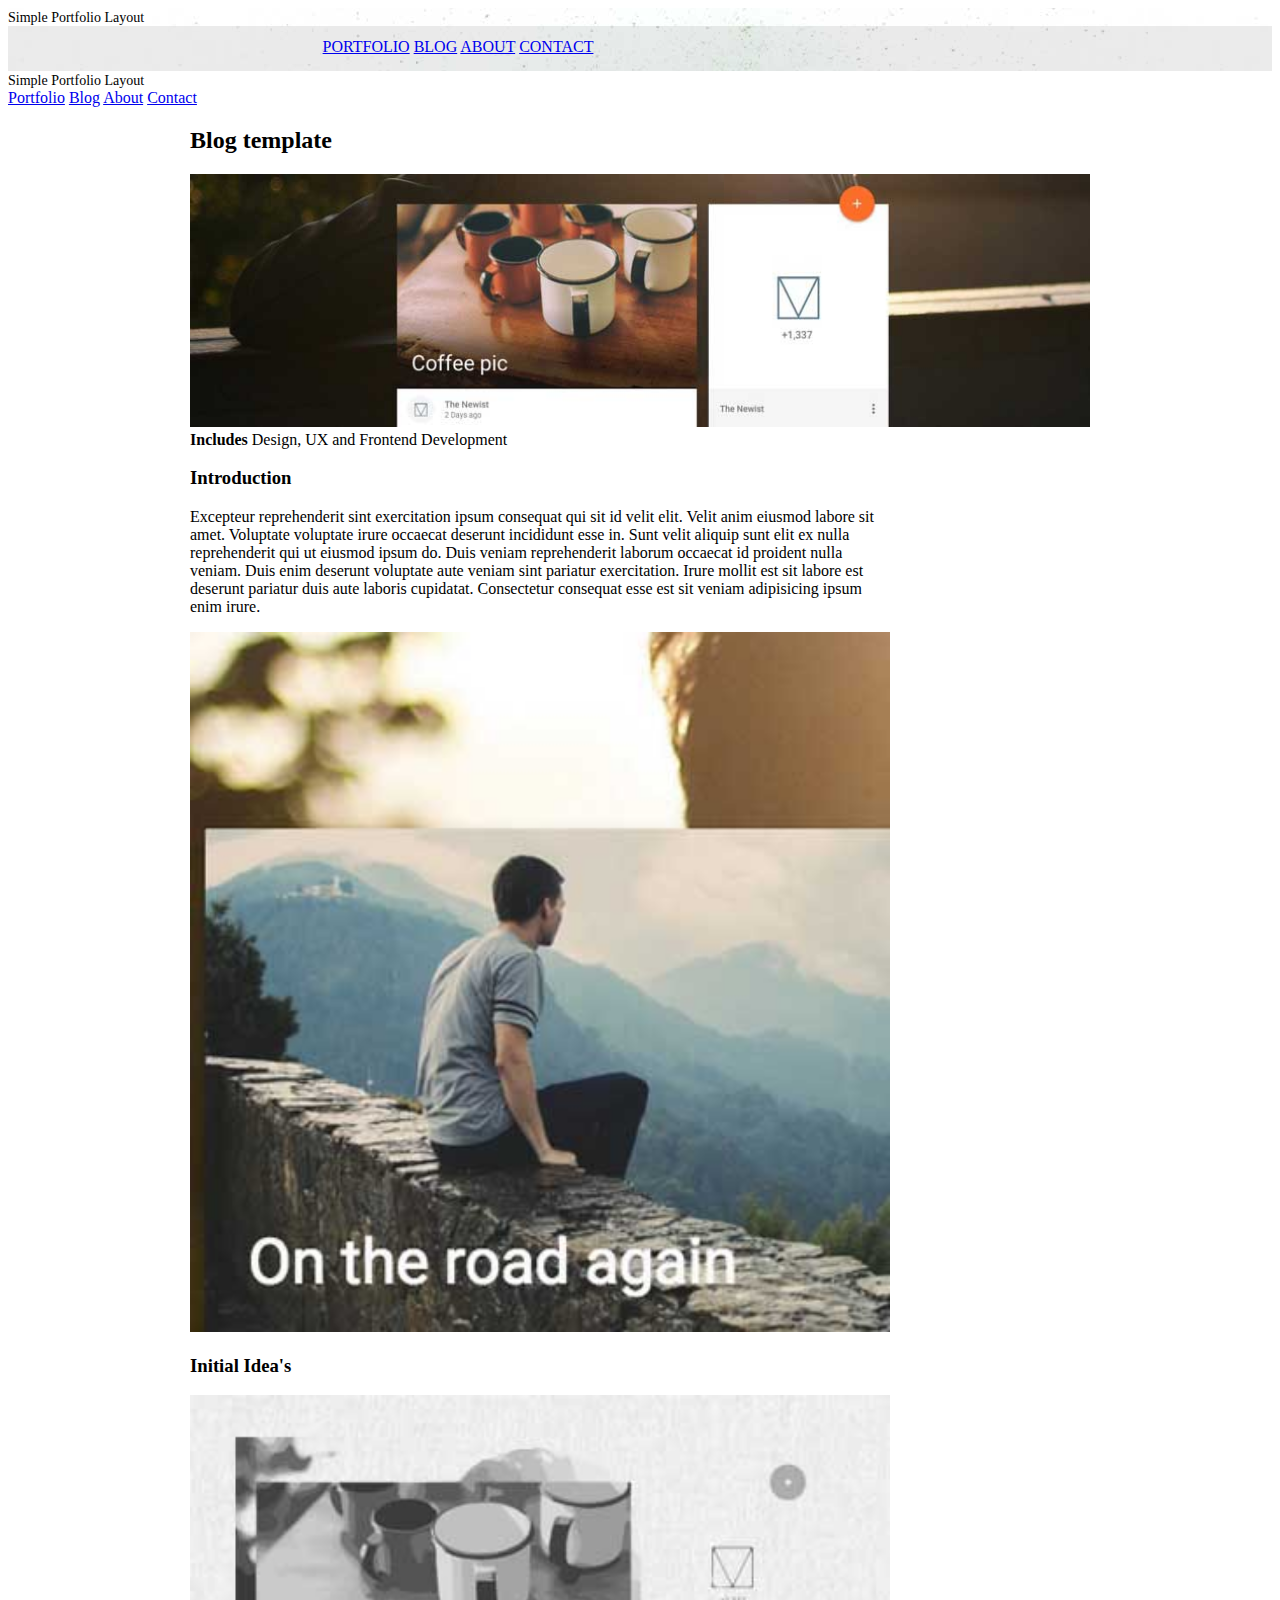
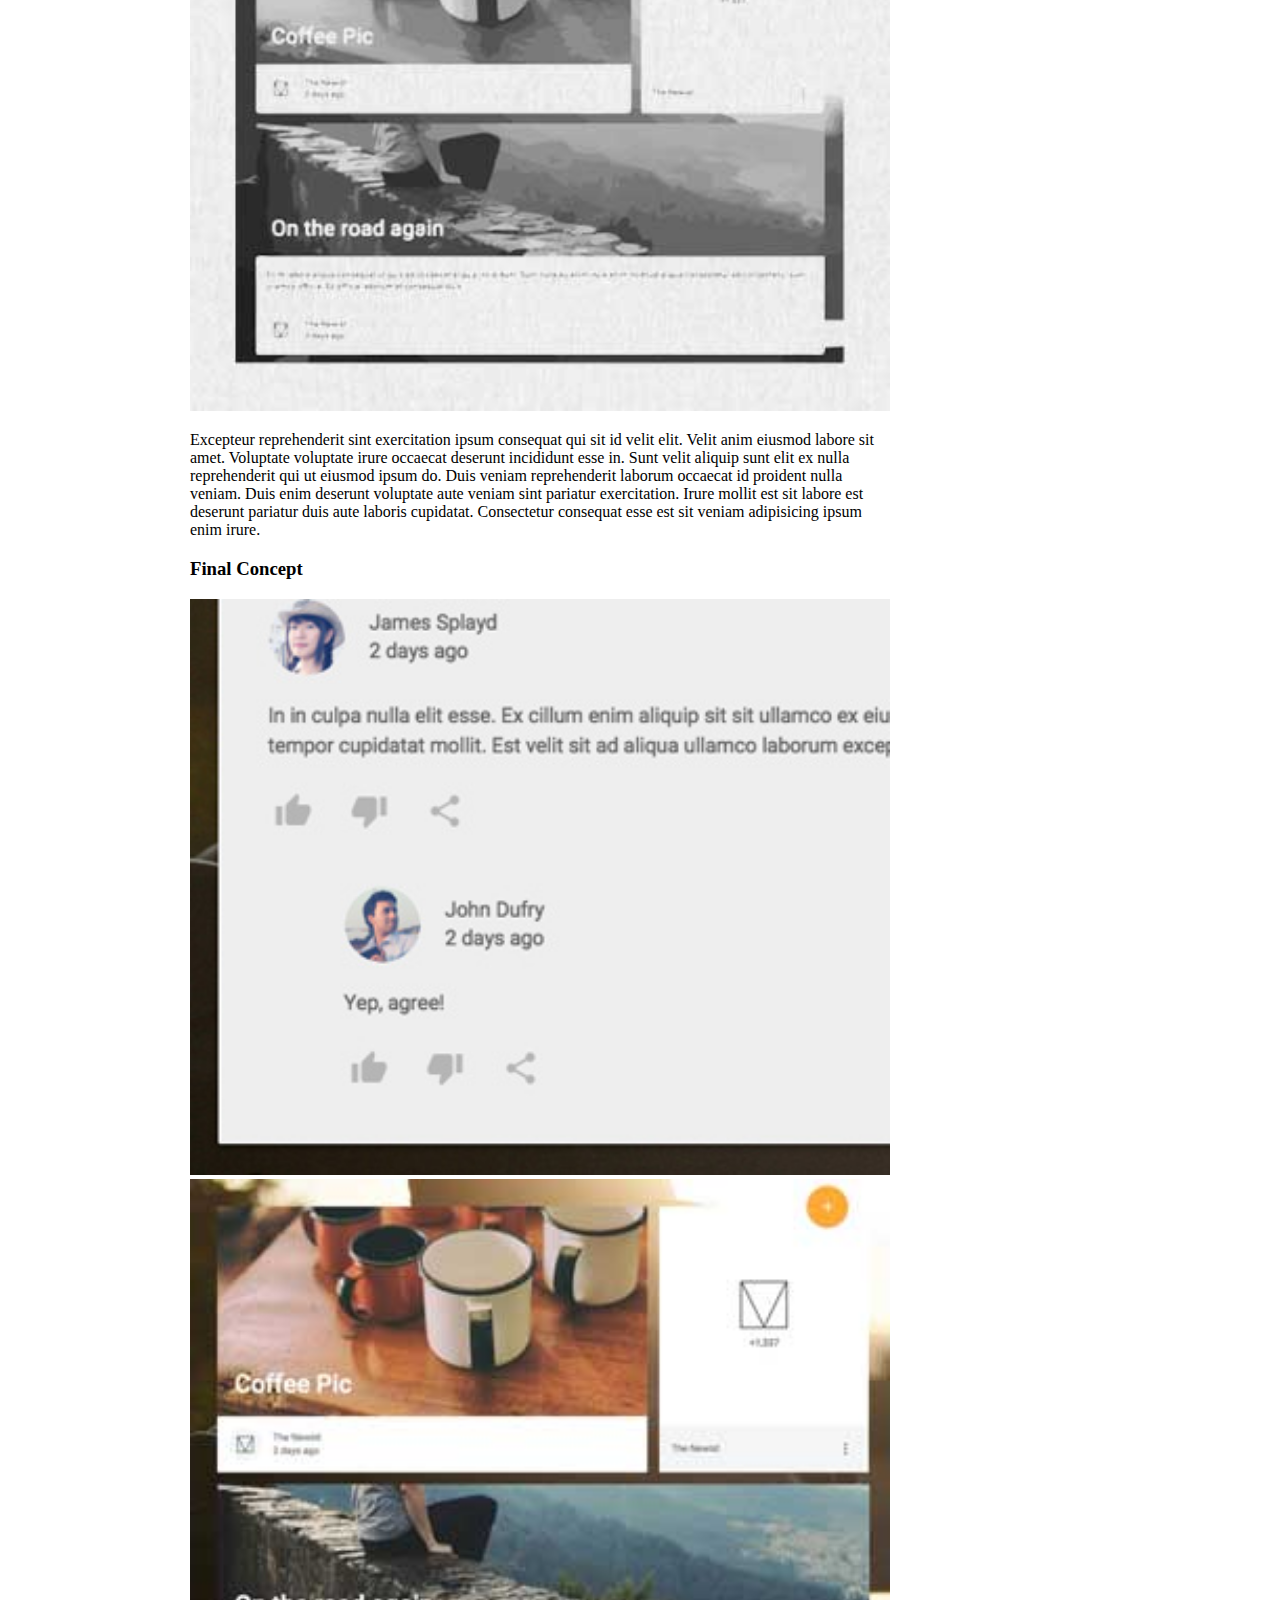
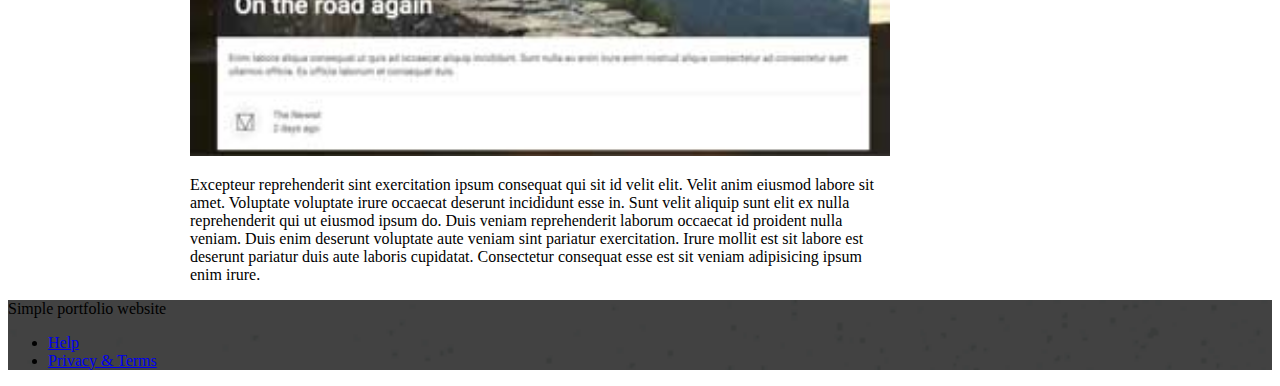
<file: portfolio-example010.html>
<!doctype html>
<!--
  Material Design Lite
  Copyright 2015 Google Inc. All rights reserved.

  Licensed under the Apache License, Version 2.0 (the "License");
  you may not use this file except in compliance with the License.
  You may obtain a copy of the License at

      https://www.apache.org/licenses/LICENSE-2.0

  Unless required by applicable law or agreed to in writing, software
  distributed under the License is distributed on an "AS IS" BASIS,
  WITHOUT WARRANTIES OR CONDITIONS OF ANY KIND, either express or implied.
  See the License for the specific language governing permissions and
  limitations under the License
-->
<html lang="en">

<head>
    <meta charset="utf-8">
    <meta http-equiv="X-UA-Compatible" content="IE=edge">
    <meta name="description" content="A portfolio template that uses Material Design Lite.">
    <meta name="viewport" content="width=device-width, initial-scale=1.0, minimum-scale=1.0">
    <title>MDL-Static Website</title>
    <link rel="stylesheet" href="https://fonts.googleapis.com/css?family=Roboto:regular,bold,italic,thin,light,bolditalic,black,medium&amp;lang=en">
    <link rel="stylesheet" href="https://code.getmdl.io/1.0.6/material.grey-pink.min.css" />
    <link rel="stylesheet" href="../styles.css" />
    <link rel="stylesheet" href="https://fonts.googleapis.com/icon?family=Material+Icons">
</head>

<body>
    <div class="mdl-layout mdl-js-layout mdl-layout--fixed-header">
        <header class="mdl-layout__header mdl-layout__header--waterfall portfolio-header">
            <div class="mdl-layout__header-row">
                <span class="mdl-layout__title">Simple Portfolio Layout</span>
            </div>
            <div class="mdl-layout__header-row portfolio-navigation-row">
                <nav class="mdl-navigation mdl-typography--body-1-force-preferred-font">
                    <a class="mdl-navigation__link" href="index.html">Portfolio</a>
                    <a class="mdl-navigation__link" href="blog.html">Blog</a>
                    <a class="mdl-navigation__link" href="about.html">About</a>
                    <a class="mdl-navigation__link" href="contact.html">Contact</a>
                </nav>
            </div>
        </header>
        <div class="mdl-layout__drawer mdl-layout--small-screen-only">
            <span class="mdl-layout__title">Simple Portfolio Layout</span>
            <nav class="mdl-navigation mdl-typography--body-1-force-preferred-font">
                <a class="mdl-navigation__link" href="#">Portfolio</a>
                <a class="mdl-navigation__link" href="#">Blog</a>
                <a class="mdl-navigation__link" href="#">About</a>
                <a class="mdl-navigation__link" href="#">Contact</a>
            </nav>
        </div>
        <main class="mdl-layout__content">
            <div class="mdl-grid portfolio-max-width">
                <div class="mdl-cell mdl-cell--12-col mdl-card mdl-shadow--4dp">
                    <div class="mdl-card__title">
                        <h2 class="mdl-card__title-text">Blog template</h2>
                    </div>
                    <div class="mdl-card__media">
                        <img class="article-image" src=" ../../images/portfolio-example-01.jpg" border="0" alt="">
                    </div>
                    <div class="mdl-card__supporting-text">
                        <strong>Includes</strong>
                        <span>Design, UX and Frontend Development</span>
                    </div>
                    <div class="mdl-grid portfolio-copy">
                        <h3 class="mdl-cell mdl-cell--12-col mdl-typography--headline">Introduction</h3>
                        <div class="mdl-cell mdl-cell--6-col mdl-card__supporting-text no-padding">
                            <p>
                                Excepteur reprehenderit sint exercitation ipsum consequat qui sit id velit elit. Velit anim eiusmod labore sit amet. Voluptate voluptate irure occaecat deserunt incididunt esse in. Sunt velit aliquip sunt elit ex nulla reprehenderit qui ut eiusmod ipsum do. Duis veniam reprehenderit laborum occaecat id proident nulla veniam. Duis enim deserunt voluptate aute veniam sint pariatur exercitation. Irure mollit est sit labore est deserunt pariatur duis aute laboris cupidatat. Consectetur consequat esse est sit veniam adipisicing ipsum enim irure.
                            </p>
                        </div>
                        <div class="mdl-cell mdl-cell--6-col">
                            <img class="article-image" src=" ../../images/portfolio-example-02.jpg" border="0" alt="">
                        </div>
                        <h3 class="mdl-cell mdl-cell--12-col mdl-typography--headline">Initial Idea's</h3>
                        <div class="mdl-cell mdl-cell--6-col">
                            <img class="article-image" src=" ../../images/portfolio-example-03.jpg" border="0" alt="">
                        </div>
                        <div class="mdl-cell mdl-cell--6-col mdl-card__supporting-text no-padding ">
                            <p>
                                Excepteur reprehenderit sint exercitation ipsum consequat qui sit id velit elit. Velit anim eiusmod labore sit amet. Voluptate voluptate irure occaecat deserunt incididunt esse in. Sunt velit aliquip sunt elit ex nulla reprehenderit qui ut eiusmod ipsum do. Duis veniam reprehenderit laborum occaecat id proident nulla veniam. Duis enim deserunt voluptate aute veniam sint pariatur exercitation. Irure mollit est sit labore est deserunt pariatur duis aute laboris cupidatat. Consectetur consequat esse est sit veniam adipisicing ipsum enim irure.
                            </p>
                        </div>
                        <h3 class="mdl-cell mdl-cell--12-col mdl-typography--headline">Final Concept</h3>
                        <div class="mdl-cell mdl-cell--6-col">
                            <img class="article-image" src=" ../../images/portfolio-example-05.jpg" border="0" alt="">
                        </div>
                        <div class="mdl-cell mdl-cell--6-col">
                            <img class="article-image" src=" ../../images/portfolio-example-06.jpg" border="0" alt="">
                        </div>
                        <div class="mdl-cell mdl-cell--8-col mdl-card__supporting-text no-padding ">
                            <p>
                                Excepteur reprehenderit sint exercitation ipsum consequat qui sit id velit elit. Velit anim eiusmod labore sit amet. Voluptate voluptate irure occaecat deserunt incididunt esse in. Sunt velit aliquip sunt elit ex nulla reprehenderit qui ut eiusmod ipsum do. Duis veniam reprehenderit laborum occaecat id proident nulla veniam. Duis enim deserunt voluptate aute veniam sint pariatur exercitation. Irure mollit est sit labore est deserunt pariatur duis aute laboris cupidatat. Consectetur consequat esse est sit veniam adipisicing ipsum enim irure.
                            </p>
                        </div>
                    </div>
                </div>
            </div>
            <footer class="mdl-mini-footer">
                <div class="mdl-mini-footer__left-section">
                    <div class="mdl-logo">Simple portfolio website</div>
                </div>
                <div class="mdl-mini-footer__right-section">
                    <ul class="mdl-mini-footer__link-list">
                        <li><a href="#">Help</a></li>
                        <li><a href="#">Privacy & Terms</a></li>
                    </ul>
                </div>
            </footer>
        </main>
    </div>
    <script src="https://code.getmdl.io/1.0.6/material.min.js"></script>
</body>

</html>
</file>
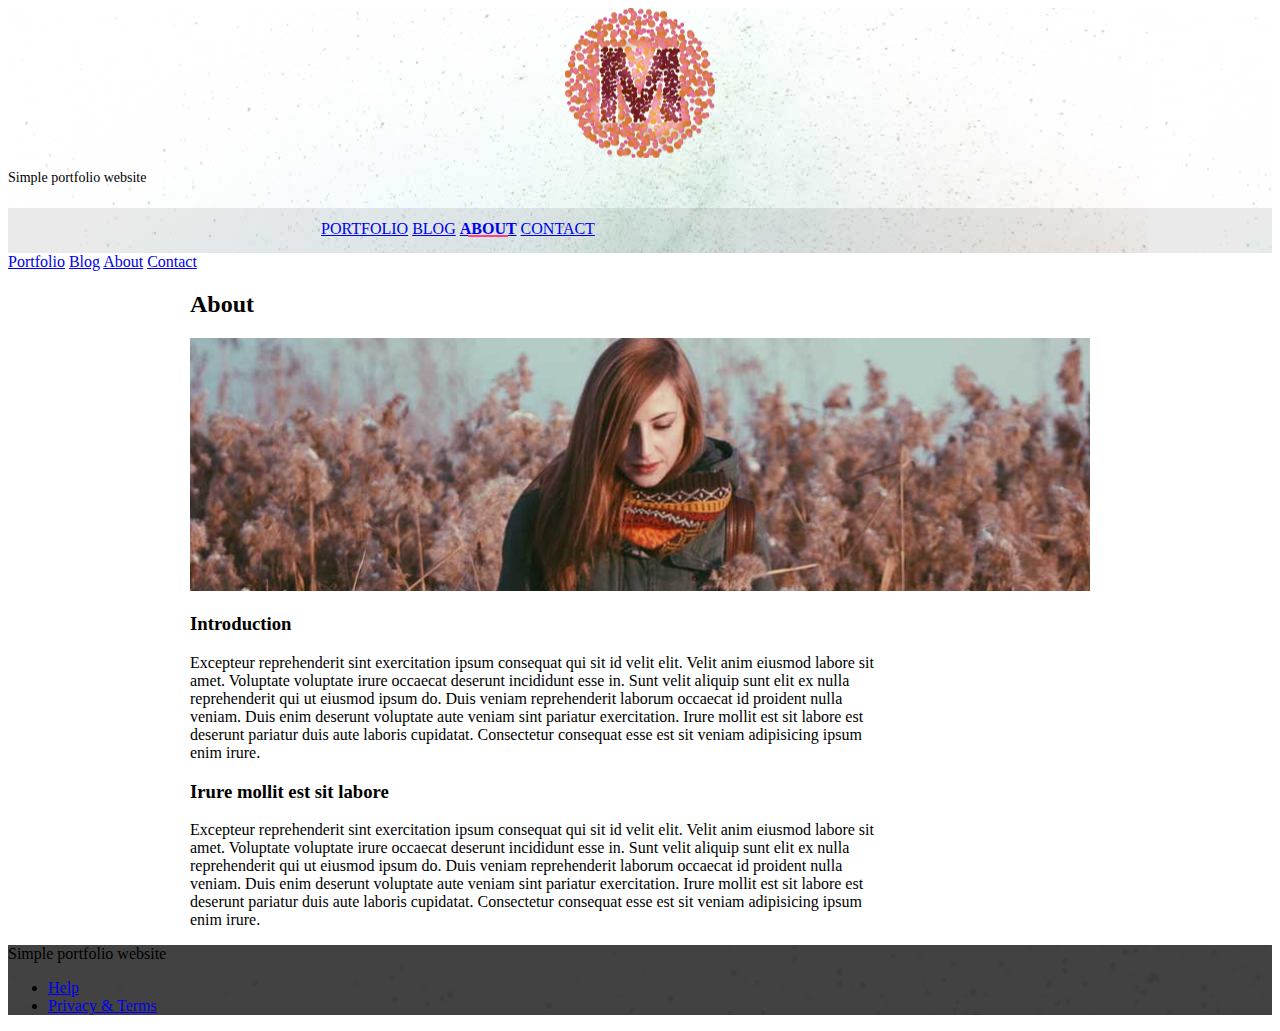
<file: mdl-template-portfolio/about.html>
<!doctype html>
<!--
  Material Design Lite
  Copyright 2015 Google Inc. All rights reserved.

  Licensed under the Apache License, Version 2.0 (the "License");
  you may not use this file except in compliance with the License.
  You may obtain a copy of the License at

      https://www.apache.org/licenses/LICENSE-2.0

  Unless required by applicable law or agreed to in writing, software
  distributed under the License is distributed on an "AS IS" BASIS,
  WITHOUT WARRANTIES OR CONDITIONS OF ANY KIND, either express or implied.
  See the License for the specific language governing permissions and
  limitations under the License
-->
<html lang="en">

<head>
    <meta charset="utf-8">
    <meta http-equiv="X-UA-Compatible" content="IE=edge">
    <meta name="description" content="A portfolio template that uses Material Design Lite.">
    <meta name="viewport" content="width=device-width, initial-scale=1.0, minimum-scale=1.0">
    <title>MDL-Static Website</title>
    <link rel="stylesheet" href="https://fonts.googleapis.com/css?family=Roboto:regular,bold,italic,thin,light,bolditalic,black,medium&amp;lang=en">
    <link rel="stylesheet" href="https://code.getmdl.io/1.3.0/material.grey-pink.min.css" />
    <link rel="stylesheet" href="styles.css" />
    <link rel="stylesheet" href="https://fonts.googleapis.com/icon?family=Material+Icons">
</head>

<body>
    <div class="mdl-layout mdl-js-layout mdl-layout--fixed-header">
        <header class="mdl-layout__header mdl-layout__header--waterfall portfolio-header">
            <div class="mdl-layout__header-row portfolio-logo-row">
                <span class="mdl-layout__title">
                    <div class="portfolio-logo"></div>
                    <span class="mdl-layout__title">Simple portfolio website</span>
                </span>
            </div>
            <div class="mdl-layout__header-row portfolio-navigation-row mdl-layout--large-screen-only">
                <nav class="mdl-navigation mdl-typography--body-1-force-preferred-font">
                    <a class="mdl-navigation__link" href="index.html">Portfolio</a>
                    <a class="mdl-navigation__link" href="blog.html">Blog</a>
                    <a class="mdl-navigation__link is-active" href="about.html">About</a>
                    <a class="mdl-navigation__link" href="contact.html">Contact</a>
                </nav>
            </div>
        </header>
        <div class="mdl-layout__drawer mdl-layout--small-screen-only">
            <nav class="mdl-navigation mdl-typography--body-1-force-preferred-font">
                <a class="mdl-navigation__link is-active" href="index.html">Portfolio</a>
                <a class="mdl-navigation__link" href="blog.html">Blog</a>
                <a class="mdl-navigation__link" href="about.html">About</a>
                <a class="mdl-navigation__link" href="contact.html">Contact</a>
            </nav>
        </div>
        <main class="mdl-layout__content">
            <div class="mdl-grid portfolio-max-width">

                <div class="mdl-cell mdl-cell--12-col mdl-card mdl-shadow--4dp">
                    <div class="mdl-card__title">
                        <h2 class="mdl-card__title-text">About</h2>
                    </div>
                    <div class="mdl-card__media">
                        <img class="article-image" src=" images/about-header.jpg" border="0" alt="">
                    </div>

                    <div class="mdl-grid portfolio-copy">
                        <h3 class="mdl-cell mdl-cell--12-col mdl-typography--headline">Introduction</h3>
                        <div class="mdl-cell mdl-cell--8-col mdl-card__supporting-text no-padding ">
                            <p>
                                Excepteur reprehenderit sint exercitation ipsum consequat qui sit id velit elit. Velit anim eiusmod labore sit amet. Voluptate voluptate irure occaecat deserunt incididunt esse in. Sunt velit aliquip sunt elit ex nulla reprehenderit qui ut eiusmod ipsum do. Duis veniam reprehenderit laborum occaecat id proident nulla veniam. Duis enim deserunt voluptate aute veniam sint pariatur exercitation. Irure mollit est sit labore est deserunt pariatur duis aute laboris cupidatat. Consectetur consequat esse est sit veniam adipisicing ipsum enim irure.
                            </p>
                        </div>




                        <h3 class="mdl-cell mdl-cell--12-col mdl-typography--headline">Irure mollit est sit labore</h3>

                        <div class="mdl-cell mdl-cell--8-col mdl-card__supporting-text no-padding ">
                            <p>
                                Excepteur reprehenderit sint exercitation ipsum consequat qui sit id velit elit. Velit anim eiusmod labore sit amet. Voluptate voluptate irure occaecat deserunt incididunt esse in. Sunt velit aliquip sunt elit ex nulla reprehenderit qui ut eiusmod ipsum do. Duis veniam reprehenderit laborum occaecat id proident nulla veniam. Duis enim deserunt voluptate aute veniam sint pariatur exercitation. Irure mollit est sit labore est deserunt pariatur duis aute laboris cupidatat. Consectetur consequat esse est sit veniam adipisicing ipsum enim irure.
                            </p>
                        </div>
                    </div>
                </div>


            </div>
            <footer class="mdl-mini-footer">
                <div class="mdl-mini-footer__left-section">
                    <div class="mdl-logo">Simple portfolio website</div>
                </div>
                <div class="mdl-mini-footer__right-section">
                    <ul class="mdl-mini-footer__link-list">
                        <li><a href="#">Help</a></li>
                        <li><a href="#">Privacy & Terms</a></li>
                    </ul>
                </div>
            </footer>
        </main>
    </div>
    <script src="https://code.getmdl.io/1.3.0/material.min.js"></script>
</body>

</html>
</file>
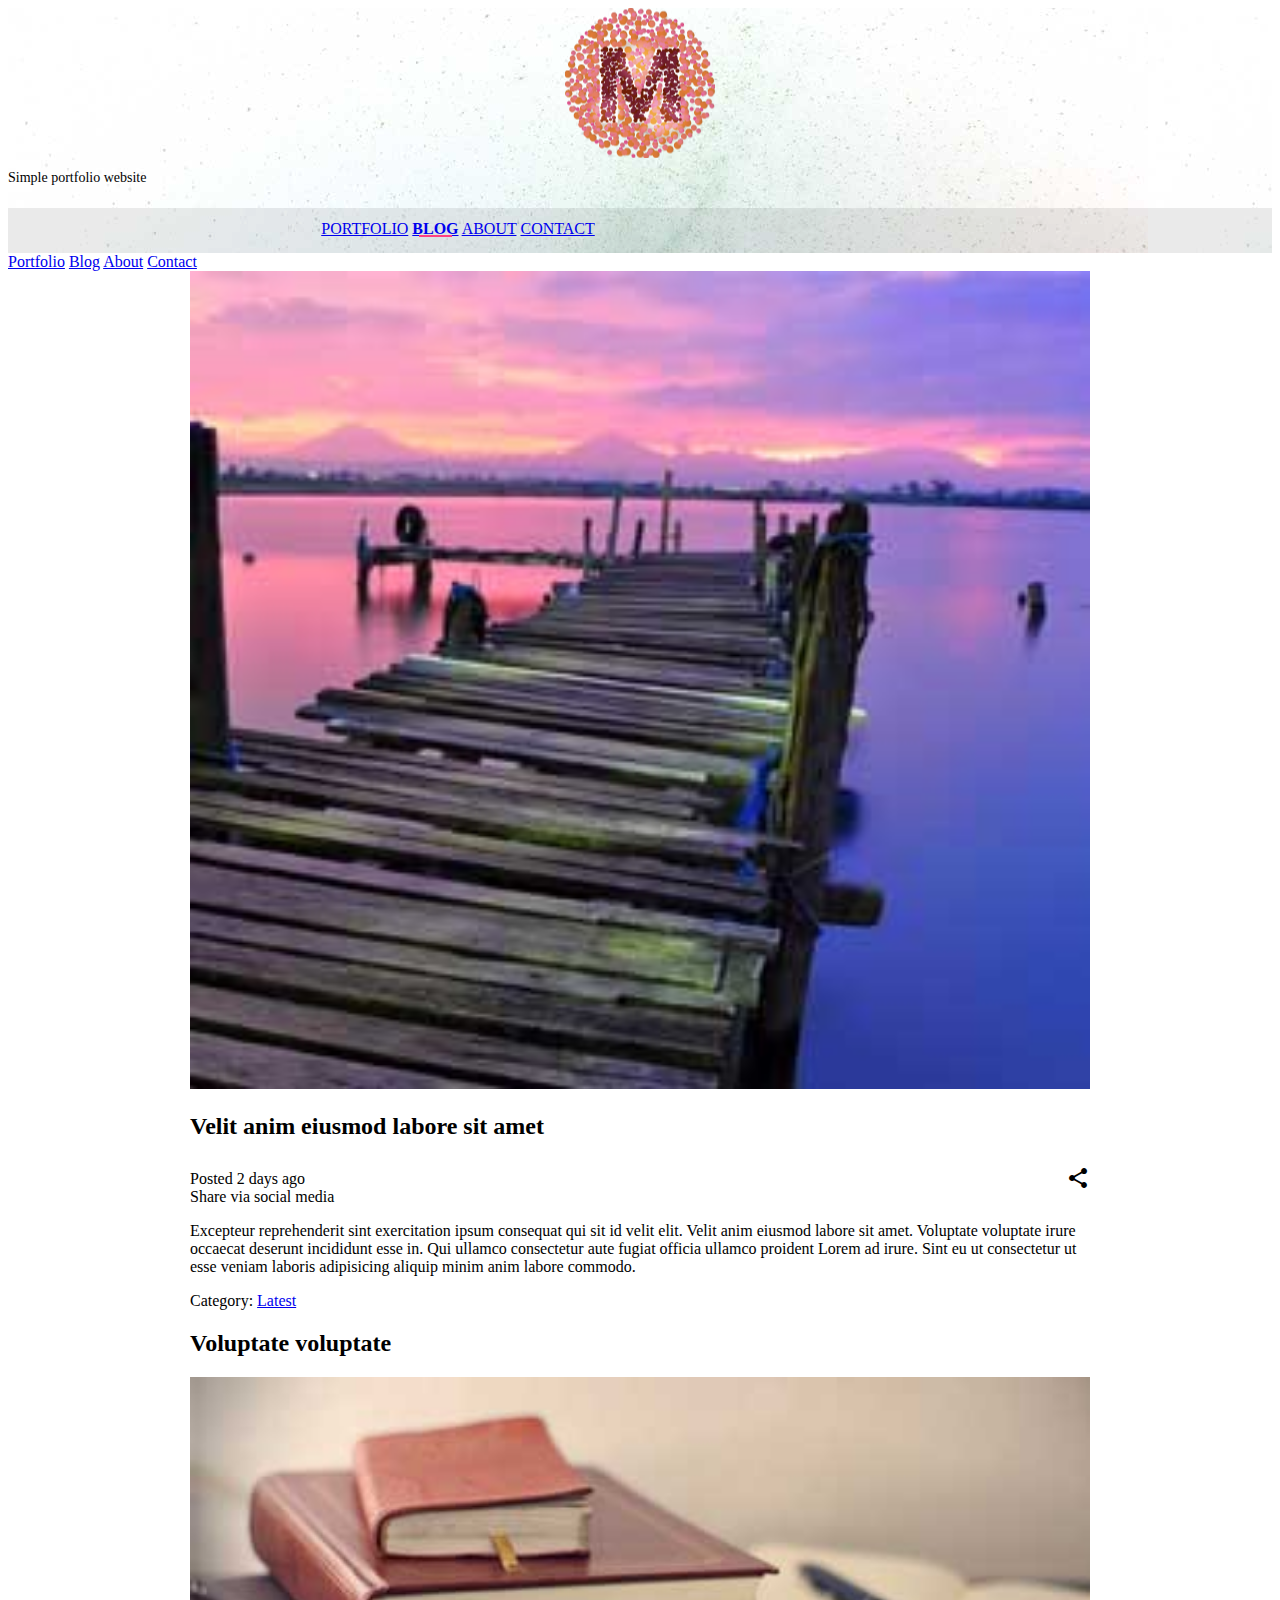
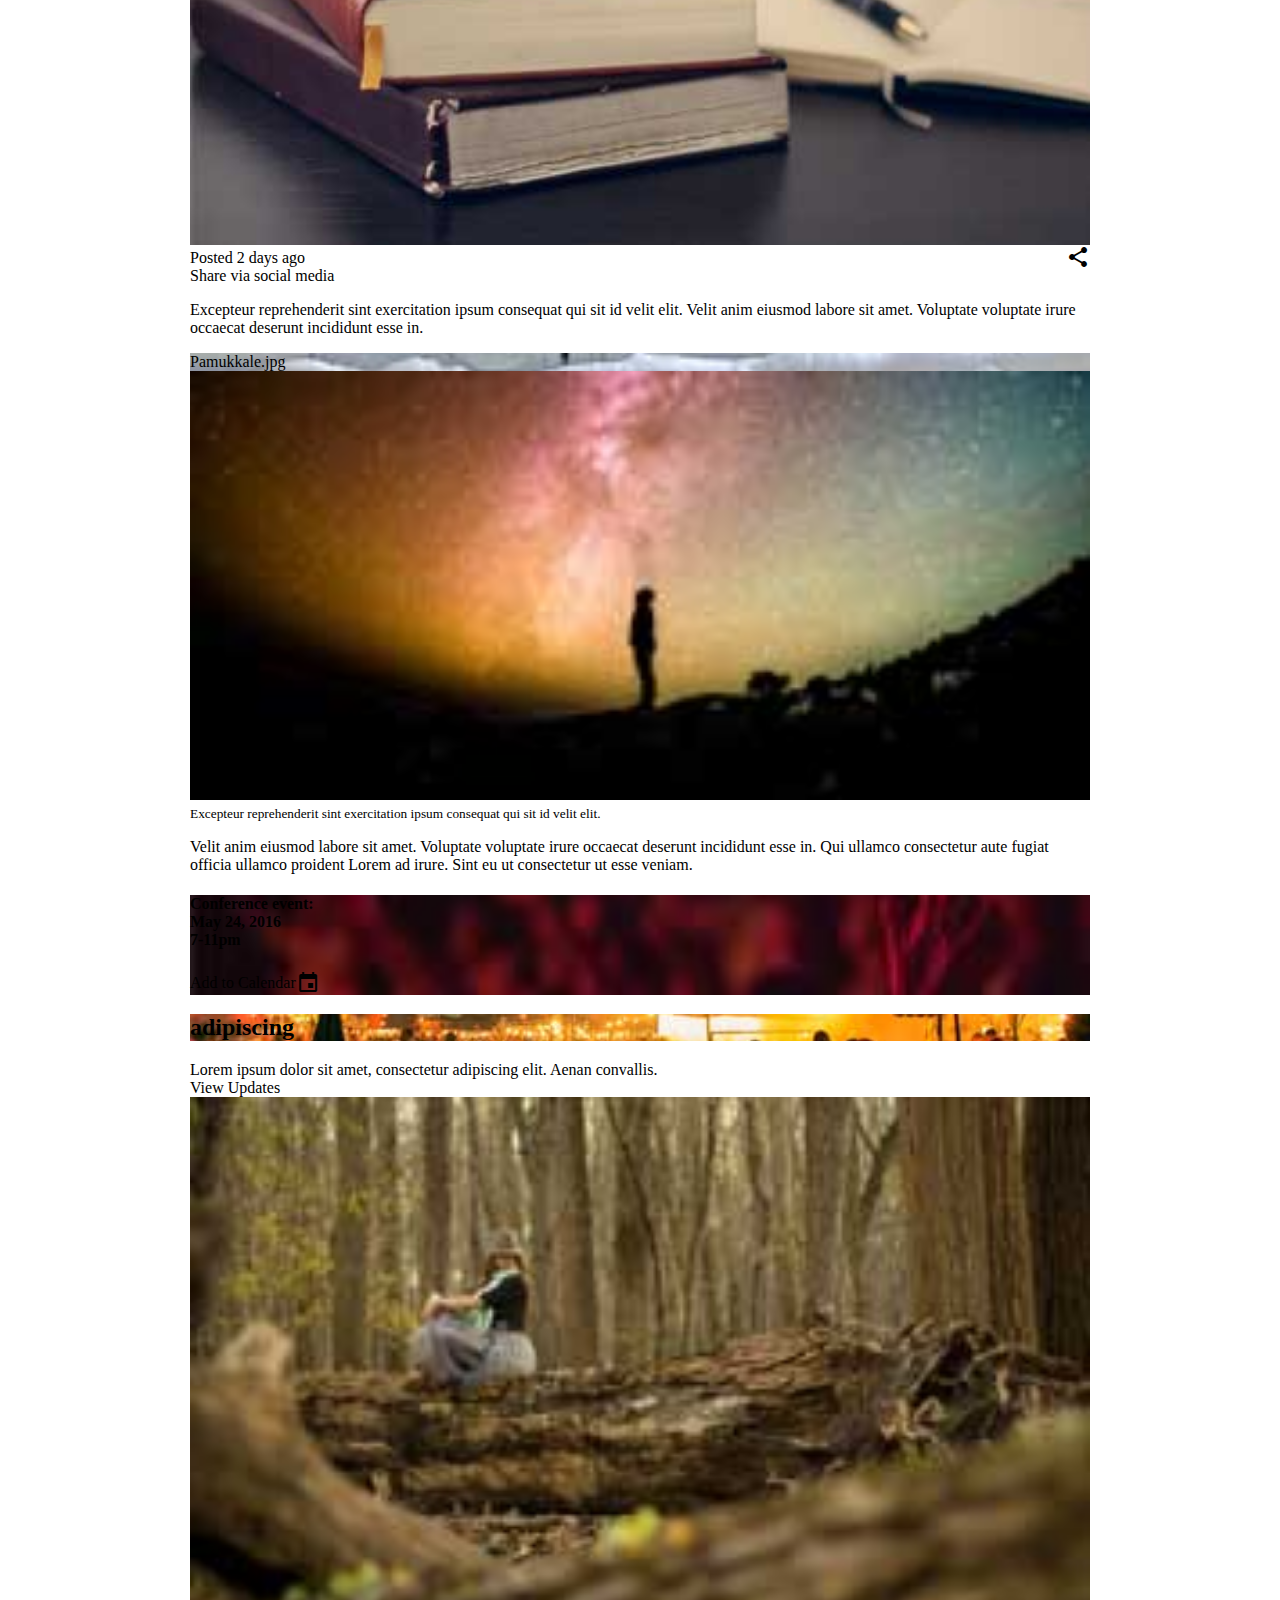
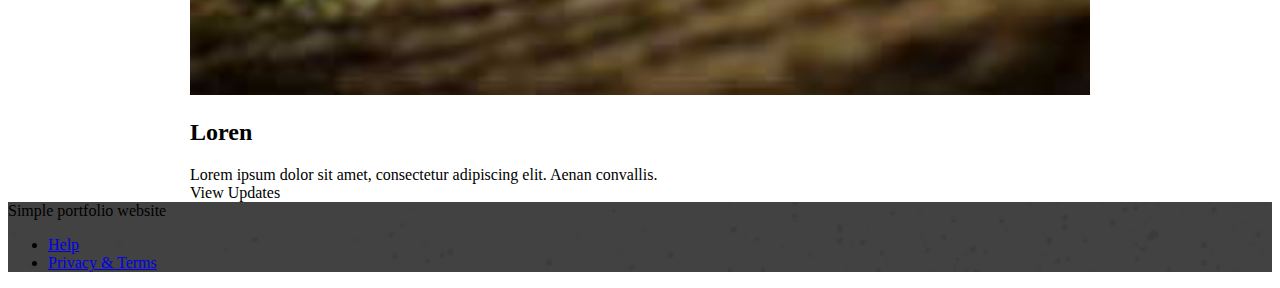
<file: mdl-template-portfolio/blog.html>
<!doctype html>
<!--
  Material Design Lite
  Copyright 2015 Google Inc. All rights reserved.

  Licensed under the Apache License, Version 2.0 (the "License");
  you may not use this file except in compliance with the License.
  You may obtain a copy of the License at

      https://www.apache.org/licenses/LICENSE-2.0

  Unless required by applicable law or agreed to in writing, software
  distributed under the License is distributed on an "AS IS" BASIS,
  WITHOUT WARRANTIES OR CONDITIONS OF ANY KIND, either express or implied.
  See the License for the specific language governing permissions and
  limitations under the License
-->
<html lang="en">

<head>
    <meta charset="utf-8">
    <meta http-equiv="X-UA-Compatible" content="IE=edge">
    <meta name="description" content="A portfolio template that uses Material Design Lite.">
    <meta name="viewport" content="width=device-width, initial-scale=1.0, minimum-scale=1.0">
    <title>MDL-Static Website</title>
    <link rel="stylesheet" href="https://fonts.googleapis.com/css?family=Roboto:regular,bold,italic,thin,light,bolditalic,black,medium&amp;lang=en">
    <link rel="stylesheet" href="https://code.getmdl.io/1.3.0/material.grey-pink.min.css" />
    <link rel="stylesheet" href="styles.css" />
    <link rel="stylesheet" href="https://fonts.googleapis.com/icon?family=Material+Icons">
</head>

<body>
    <div class="mdl-layout mdl-js-layout mdl-layout--fixed-header">
        <header class="mdl-layout__header mdl-layout__header--waterfall portfolio-header">
            <div class="mdl-layout__header-row portfolio-logo-row">
                <span class="mdl-layout__title">
                    <div class="portfolio-logo"></div>
                    <span class="mdl-layout__title">Simple portfolio website</span>
                </span>
            </div>
            <div class="mdl-layout__header-row portfolio-navigation-row mdl-layout--large-screen-only">
                <nav class="mdl-navigation mdl-typography--body-1-force-preferred-font">
                    <a class="mdl-navigation__link" href="index.html">Portfolio</a>
                    <a class="mdl-navigation__link  is-active" href="blog.html">Blog</a>
                    <a class="mdl-navigation__link" href="about.html">About</a>
                    <a class="mdl-navigation__link" href="contact.html">Contact</a>
                </nav>
            </div>
        </header>
        <div class="mdl-layout__drawer mdl-layout--small-screen-only">
            <nav class="mdl-navigation mdl-typography--body-1-force-preferred-font">
                <a class="mdl-navigation__link is-active" href="index.html">Portfolio</a>
                <a class="mdl-navigation__link" href="blog.html">Blog</a>
                <a class="mdl-navigation__link" href="about.html">About</a>
                <a class="mdl-navigation__link" href="contact.html">Contact</a>
            </nav>
        </div>
        <main class="mdl-layout__content">
            <div class="mdl-grid portfolio-max-width">
                <div class="mdl-grid mdl-cell mdl-cell--12-col mdl-cell--4-col-tablet mdl-card mdl-shadow--4dp">
                    <div class="mdl-card__media mdl-cell mdl-cell--12-col-tablet">
                        <img class="article-image" src=" images/example-blog01.jpg" border="0" alt="">
                    </div>
                    <div class="mdl-cell mdl-cell--8-col">
                        <h2 class="mdl-card__title-text">Velit anim eiusmod labore sit amet</h2>
                        <div class="mdl-card__supporting-text padding-top">
                            <span>Posted 2 days ago</span>
                            <div id="tt1" class=" icon material-icons portfolio-share-btn">share</div>
                            <div class="mdl-tooltip" for="tt1">
                                Share via social media
                            </div>
                        </div>
                        <div class="mdl-card__supporting-text no-left-padding">
                            <p>Excepteur reprehenderit sint exercitation ipsum consequat qui sit id velit elit. Velit anim eiusmod labore sit amet. Voluptate voluptate irure occaecat deserunt incididunt esse in. Qui ullamco consectetur aute fugiat officia ullamco proident Lorem ad irure. Sint eu ut consectetur ut esse veniam laboris adipisicing aliquip minim anim labore commodo.</p>
                            <span>Category: <a href="#">Latest</a></span>
                        </div>
                    </div>
                </div>
                <div class="mdl-cell mdl-cell--6-col mdl-cell--4-col-tablet mdl-card mdl-shadow--4dp">
                    <div class="mdl-card__title">
                        <h2 class="mdl-card__title-text">Voluptate voluptate</h2>
                    </div>
                    <div class="mdl-card__media">
                        <a href="#"> <img class="article-image" src=" images/example-blog02.jpg" border="0" alt=""></a>
                    </div>
                    <div class="mdl-card__supporting-text no-bottom-padding">
                        <span>Posted 2 days ago</span>
                        <div id="tt2" class=" icon material-icons portfolio-share-btn">share</div>
                        <div class="mdl-tooltip" for="tt2">
                            Share via social media
                        </div>
                    </div>
                    <div class="mdl-card__supporting-text">
                        <p>Excepteur reprehenderit sint exercitation ipsum consequat qui sit id velit elit. Velit anim eiusmod labore sit amet. Voluptate voluptate irure occaecat deserunt incididunt esse in.</p>
                    </div>
                </div>
                <div class="mdl-cell mdl-cell--3-col mdl-cell--4-col-tablet mdl-card mdl-card mdl-shadow--4dp portfolio-blog-card-full-bg  ">
                    <div class="mdl-card__title mdl-card--expand "></div>
                    <div class="mdl-card__actions">
                        <span class="demo-card-image__filename">Pamukkale.jpg</span>
                    </div>
                </div>
                <div class="mdl-cell mdl-cell--3-col mdl-cell--4-col-tablet mdl-card mdl-shadow--4dp ">
                    <div class="mdl-card__media">
                        <a href="#"> <img class="article-image" src=" images/example-blog04.jpg" border="0" alt=""></a>
                    </div>
                    <div class="mdl-card__supporting-text">
                        <small>Excepteur reprehenderit sint exercitation ipsum consequat qui sit id velit elit.</small>
                    </div>
                    <div class="mdl-card__supporting-text">
                        <p>Velit anim eiusmod labore sit amet. Voluptate voluptate irure occaecat deserunt incididunt esse in. Qui ullamco consectetur aute fugiat officia ullamco proident Lorem ad irure. Sint eu ut consectetur ut esse veniam.</p>
                    </div>
                </div>
                <div class="demo-card-event mdl-cell mdl-cell--3-col mdl-cell--4-col-tablet mdl-card mdl-card mdl-shadow--4dp portfolio-blog-card-event-bg mdl-color-text--white">
                    <div class="mdl-card__title mdl-card--expand">
                        <h4 class="mdl-color-text--white">
                          Conference event:<br>
                          May 24, 2016<br>
                          7-11pm
                        </h4>
                    </div>
                    <div class="mdl-card__actions mdl-card--border">
                        <a class="mdl-button mdl-button--colored mdl-js-button mdl-js-ripple-effect mdl-color-text--white">
                          Add to Calendar
                        </a>
                        <div class="mdl-layout-spacer"></div>
                        <i class="material-icons ">event</i>
                    </div>
                </div>
                <div class="mdl-cell mdl-cell--5-col mdl-cell--4-col-tablet mdl-card  mdl-card mdl-shadow--4dp">
                    <div class="mdl-card__title mdl-card--expand portfolio-blog-card-strip-bg mdl-color-text--white">
                        <h2 class="mdl-card__title-text">adipiscing</h2>
                    </div>
                    <div class="mdl-card__supporting-text">
                        Lorem ipsum dolor sit amet, consectetur adipiscing elit. Aenan convallis.
                    </div>
                    <div class="mdl-card__actions mdl-card--border">
                        <a class="mdl-button mdl-button--colored mdl-js-button mdl-js-ripple-effect mdl-button--accent">
                          View Updates
                        </a>
                    </div>
                </div>
                <div class="mdl-cell mdl-cell--4-col mdl-cell--4-col-tablet mdl-card  mdl-card mdl-shadow--4dp portfolio-blog-card-compact">
                    <div class="mdl-card__media">
                        <img class="article-image" src=" images/example-blog07.jpg" border="0" alt="">
                    </div>
                    <div class="mdl-card__title ">
                        <h2 class="mdl-card__title-text">Loren</h2>
                    </div>
                    <div class="mdl-card__supporting-text">
                        Lorem ipsum dolor sit amet, consectetur adipiscing elit. Aenan convallis.
                    </div>
                    <div class="mdl-card__actions mdl-card--border">
                        <a class="mdl-button mdl-button--colored mdl-js-button mdl-js-ripple-effect mdl-button--accent">
                          View Updates
                        </a>
                    </div>
                </div>
            </div>
            <footer class="mdl-mini-footer">
                <div class="mdl-mini-footer__left-section">
                    <div class="mdl-logo">Simple portfolio website</div>
                </div>
                <div class="mdl-mini-footer__right-section">
                    <ul class="mdl-mini-footer__link-list">
                        <li><a href="#">Help</a></li>
                        <li><a href="#">Privacy & Terms</a></li>
                    </ul>
                </div>
            </footer>
        </main>
    </div>
    <script src="https://code.getmdl.io/1.3.0/material.min.js"></script>
</body>

</html>
</file>
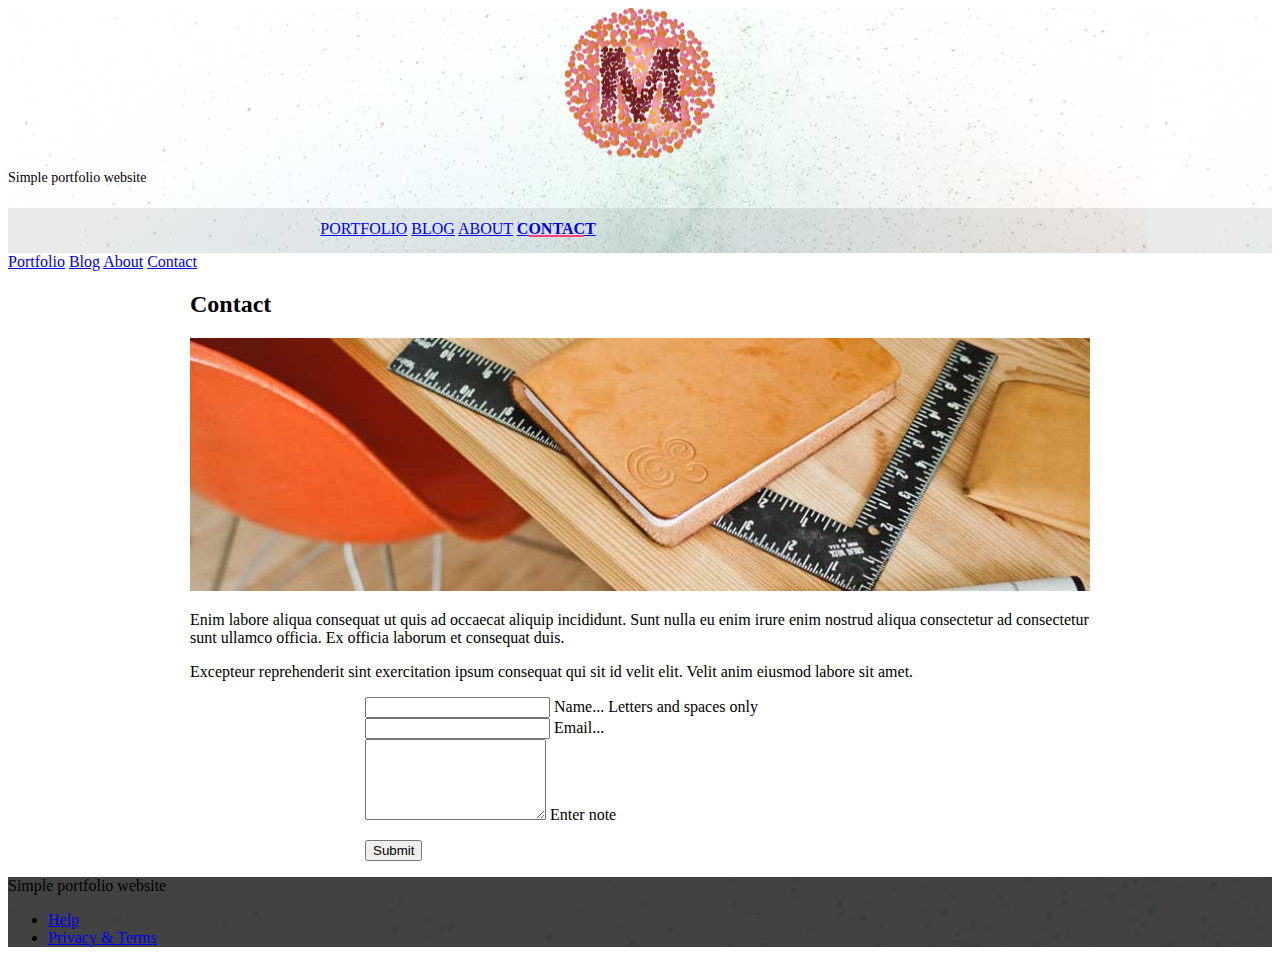
<file: mdl-template-portfolio/contact.html>
<!doctype html>
<!--
  Material Design Lite
  Copyright 2015 Google Inc. All rights reserved.

  Licensed under the Apache License, Version 2.0 (the "License");
  you may not use this file except in compliance with the License.
  You may obtain a copy of the License at

      https://www.apache.org/licenses/LICENSE-2.0

  Unless required by applicable law or agreed to in writing, software
  distributed under the License is distributed on an "AS IS" BASIS,
  WITHOUT WARRANTIES OR CONDITIONS OF ANY KIND, either express or implied.
  See the License for the specific language governing permissions and
  limitations under the License
-->
<html lang="en">

<head>
    <meta charset="utf-8">
    <meta http-equiv="X-UA-Compatible" content="IE=edge">
    <meta name="description" content="A portfolio template that uses Material Design Lite.">
    <meta name="viewport" content="width=device-width, initial-scale=1.0, minimum-scale=1.0">
    <title>MDL-Static Website</title>
    <link rel="stylesheet" href="https://fonts.googleapis.com/css?family=Roboto:regular,bold,italic,thin,light,bolditalic,black,medium&amp;lang=en">
    <link rel="stylesheet" href="https://code.getmdl.io/1.3.0/material.grey-pink.min.css" />
    <link rel="stylesheet" href="styles.css" />
    <link rel="stylesheet" href="https://fonts.googleapis.com/icon?family=Material+Icons">
</head>

<body>
    <div class="mdl-layout mdl-js-layout mdl-layout--fixed-header">
        <header class="mdl-layout__header mdl-layout__header--waterfall portfolio-header">
            <div class="mdl-layout__header-row portfolio-logo-row">
                <span class="mdl-layout__title">
                    <div class="portfolio-logo"></div>
                <span class="mdl-layout__title">Simple portfolio website</span>
                </span>
            </div>
            <div class="mdl-layout__header-row portfolio-navigation-row mdl-layout--large-screen-only">
                <nav class="mdl-navigation mdl-typography--body-1-force-preferred-font">
                    <a class="mdl-navigation__link " href="index.html">Portfolio</a>
                    <a class="mdl-navigation__link" href="blog.html">Blog</a>
                    <a class="mdl-navigation__link" href="about.html">About</a>
                    <a class="mdl-navigation__link is-active" href="contact.html">Contact</a>
                </nav>
            </div>
        </header>
        <div class="mdl-layout__drawer mdl-layout--small-screen-only">
            <nav class="mdl-navigation mdl-typography--body-1-force-preferred-font">
                <a class="mdl-navigation__link is-active" href="index.html">Portfolio</a>
                <a class="mdl-navigation__link" href="blog.html">Blog</a>
                <a class="mdl-navigation__link" href="about.html">About</a>
                <a class="mdl-navigation__link" href="contact.html">Contact</a>
            </nav>
        </div>
        <main class="mdl-layout__content">
            <div class="mdl-grid portfolio-max-width portfolio-contact">
                <div class="mdl-cell mdl-cell--12-col mdl-card mdl-shadow--4dp">
                    <div class="mdl-card__title">
                        <h2 class="mdl-card__title-text">Contact</h2>
                    </div>
                    <div class="mdl-card__media">
                        <img class="article-image" src=" images/contact-image.jpg" border="0" alt="">
                    </div>
                    <div class="mdl-card__supporting-text">
                        <p>
                            Enim labore aliqua consequat ut quis ad occaecat aliquip incididunt. Sunt nulla eu enim irure enim nostrud aliqua consectetur ad consectetur sunt ullamco officia. Ex officia laborum et consequat duis.
                        </p>
                        <p>
                            Excepteur reprehenderit sint exercitation ipsum consequat qui sit id velit elit. Velit anim eiusmod labore sit amet.
                        </p>
                        <form action="#" class="">
                            <div class="mdl-textfield mdl-js-textfield mdl-textfield--floating-label">
                                <input class="mdl-textfield__input" pattern="[A-Z,a-z, ]*" type="text" id="Name">
                                <label class="mdl-textfield__label" for="Name">Name...</label>
                                <span class="mdl-textfield__error">Letters and spaces only</span>
                            </div>
                            <div class="mdl-textfield mdl-js-textfield mdl-textfield--floating-label">
                                <input class="mdl-textfield__input" type="text" id="Email">
                                <label class="mdl-textfield__label" for="Email">Email...</label>
                            </div>
                            <div class="mdl-textfield mdl-js-textfield mdl-textfield--floating-label">
                                <textarea class="mdl-textfield__input" type="text" rows="5" id="note"></textarea>
                                <label class="mdl-textfield__label" for="note">Enter note</label>
                            </div>
                            <p>
                                <button class="mdl-button mdl-js-button mdl-button--raised mdl-js-ripple-effect mdl-button--accent" type="submit">
                                    Submit
                                </button>
                            </p>
                        </form>
                    </div>
                </div>
            </div>
            <footer class="mdl-mini-footer">
                <div class="mdl-mini-footer__left-section">
                    <div class="mdl-logo">Simple portfolio website</div>
                </div>
                <div class="mdl-mini-footer__right-section">
                    <ul class="mdl-mini-footer__link-list">
                        <li><a href="#">Help</a></li>
                        <li><a href="#">Privacy & Terms</a></li>
                    </ul>
                </div>
            </footer>
        </main>
    </div>
    <script src="https://code.getmdl.io/1.3.0/material.min.js"></script>
</body>

</html>
</file>
<file: styles.css>
.portfolio-header {
  position: relative;
  background-image: url(images/header-bg.jpg);
}

.portfolio-header .mdl-layout__header-row {
  padding: 0;
  -webkit-justify-content: center;
      -ms-flex-pack: center;
          justify-content: center;
}

.mdl-layout__title {
  font-size: 14px;
  text-align: center;
  font-weight: 300;
}

.is-compact .mdl-layout__title span {
  display: none;
}

.portfolio-logo-row {
  min-height: 200px;
}

.is-compact .portfolio-logo-row {
  min-height: auto;
}

.portfolio-logo {
  background: url(images/logo.png) 50% no-repeat;
  background-size: cover;
  height: 150px;
  width: 150px;
  margin: auto auto 10px;
}

.is-compact .portfolio-logo {
  height: 50px;
  width: 50px;
  margin-top: 7px;
}

.portfolio-navigation-row {
  background-color: rgba(0, 0, 0, 0.08);
  text-transform: uppercase;
  height: 45px;
}

.portfolio-navigation-row  .mdl-navigation {
  text-align: center;
  max-width: 900px;
  width: 100%;
}

.portfolio-navigation-row .mdl-navigation__link {
  -webkit-flex: 1;
      -ms-flex: 1;
          flex: 1;
  line-height: 42px;
}

.portfolio-header .mdl-layout__drawer-button {
    background-color: rgba(197, 197, 197, 0.44);
}

.portfolio-navigation-row .is-active {
  position: relative;
  font-weight: bold;
}

.portfolio-navigation-row .is-active:after {
  content: "";
  width: 70%;
  height: 2px;
  display: block;
  position: absolute;
  bottom: 0;
  left: 0;
  background-color: rgb(255,64,129);
  left: 15%;
}

.portfolio-card .mdl-card__title {
  padding-bottom: 0;
}

.portfolio-blog-card-full-bg {
  background: url(images/example-blog03.jpg) center / cover;
}

.portfolio-blog-card-event-bg {
  background: url(images/example-blog05.jpg) center / cover;
}

.portfolio-blog-card-strip-bg {
  background: url(images/example-blog06.jpg) center / cover;
}

.portfolio-blog-card-compact .mdl-card__title {
  padding-bottom: 0;
}

.portfolio-blog-card-bg > .mdl-card__actions {
  height: 52px;
  padding: 16px;
  background: rgba(0, 0, 0, 0.2);
}

img.article-image {
  width: 100%;
  height: auto;
}

.portfolio-max-width {
  max-width: 900px;
  margin: auto;
}

.portfolio-copy {
  max-width: 700px;
}

.no-padding {
  padding: 0;
}

.no-left-padding{
  padding-left: 0;
}

.no-bottom-padding {
  padding-bottom: 0;
}

.padding-top {
  padding: 10px 0 0;
}

.portfolio-share-btn {
  position: relative;
  float: right;
  top: -4px;
}

.demo-card-event > .mdl-card__actions {
    -webkit-align-items: center;
        -ms-flex-align: center;
            align-items: center;
    box-sizing: border-box;
    display: -webkit-flex;
    display: -ms-flexbox;
    display: flex;
}

.portfolio-contact .mdl-textfield {
  width: 100%;
}

.portfolio-contact form {
  max-width: 550px;
  margin: auto;
}

footer {
  background-image: url(images/footer-background.png);
  background-size: cover;
}
</file>
<file: mdl-template-portfolio/styles.css>
.portfolio-header {
  position: relative;
  background-image: url(images/header-bg.jpg);
}

.portfolio-header .mdl-layout__header-row {
  padding: 0;
  -webkit-justify-content: center;
      -ms-flex-pack: center;
          justify-content: center;
}

.mdl-layout__title {
  font-size: 14px;
  text-align: center;
  font-weight: 300;
}

.is-compact .mdl-layout__title span {
  display: none;
}

.portfolio-logo-row {
  min-height: 200px;
}

.is-compact .portfolio-logo-row {
  min-height: auto;
}

.portfolio-logo {
  background: url(images/logo.png) 50% no-repeat;
  background-size: cover;
  height: 150px;
  width: 150px;
  margin: auto auto 10px;
}

.is-compact .portfolio-logo {
  height: 50px;
  width: 50px;
  margin-top: 7px;
}

.portfolio-navigation-row {
  background-color: rgba(0, 0, 0, 0.08);
  text-transform: uppercase;
  height: 45px;
}

.portfolio-navigation-row  .mdl-navigation {
  text-align: center;
  max-width: 900px;
  width: 100%;
}

.portfolio-navigation-row .mdl-navigation__link {
  -webkit-flex: 1;
      -ms-flex: 1;
          flex: 1;
  line-height: 42px;
}

.portfolio-header .mdl-layout__drawer-button {
    background-color: rgba(197, 197, 197, 0.44);
}

.portfolio-navigation-row .is-active {
  position: relative;
  font-weight: bold;
}

.portfolio-navigation-row .is-active:after {
  content: "";
  width: 70%;
  height: 2px;
  display: block;
  position: absolute;
  bottom: 0;
  left: 0;
  background-color: rgb(255,64,129);
  left: 15%;
}

.portfolio-card .mdl-card__title {
  padding-bottom: 0;
}

.portfolio-blog-card-full-bg {
  background: url(images/example-blog03.jpg) center / cover;
}

.portfolio-blog-card-event-bg {
  background: url(images/example-blog05.jpg) center / cover;
}

.portfolio-blog-card-strip-bg {
  background: url(images/example-blog06.jpg) center / cover;
}

.portfolio-blog-card-compact .mdl-card__title {
  padding-bottom: 0;
}

.portfolio-blog-card-bg > .mdl-card__actions {
  height: 52px;
  padding: 16px;
  background: rgba(0, 0, 0, 0.2);
}

img.article-image {
  width: 100%;
  height: auto;
}

.portfolio-max-width {
  max-width: 900px;
  margin: auto;
}

.portfolio-copy {
  max-width: 700px;
}

.no-padding {
  padding: 0;
}

.no-left-padding{
  padding-left: 0;
}

.no-bottom-padding {
  padding-bottom: 0;
}

.padding-top {
  padding: 10px 0 0;
}

.portfolio-share-btn {
  position: relative;
  float: right;
  top: -4px;
}

.demo-card-event > .mdl-card__actions {
    -webkit-align-items: center;
        -ms-flex-align: center;
            align-items: center;
    box-sizing: border-box;
    display: -webkit-flex;
    display: -ms-flexbox;
    display: flex;
}

.portfolio-contact .mdl-textfield {
  width: 100%;
}

.portfolio-contact form {
  max-width: 550px;
  margin: auto;
}

footer {
  background-image: url(images/footer-background.png);
  background-size: cover;
}
</file>
